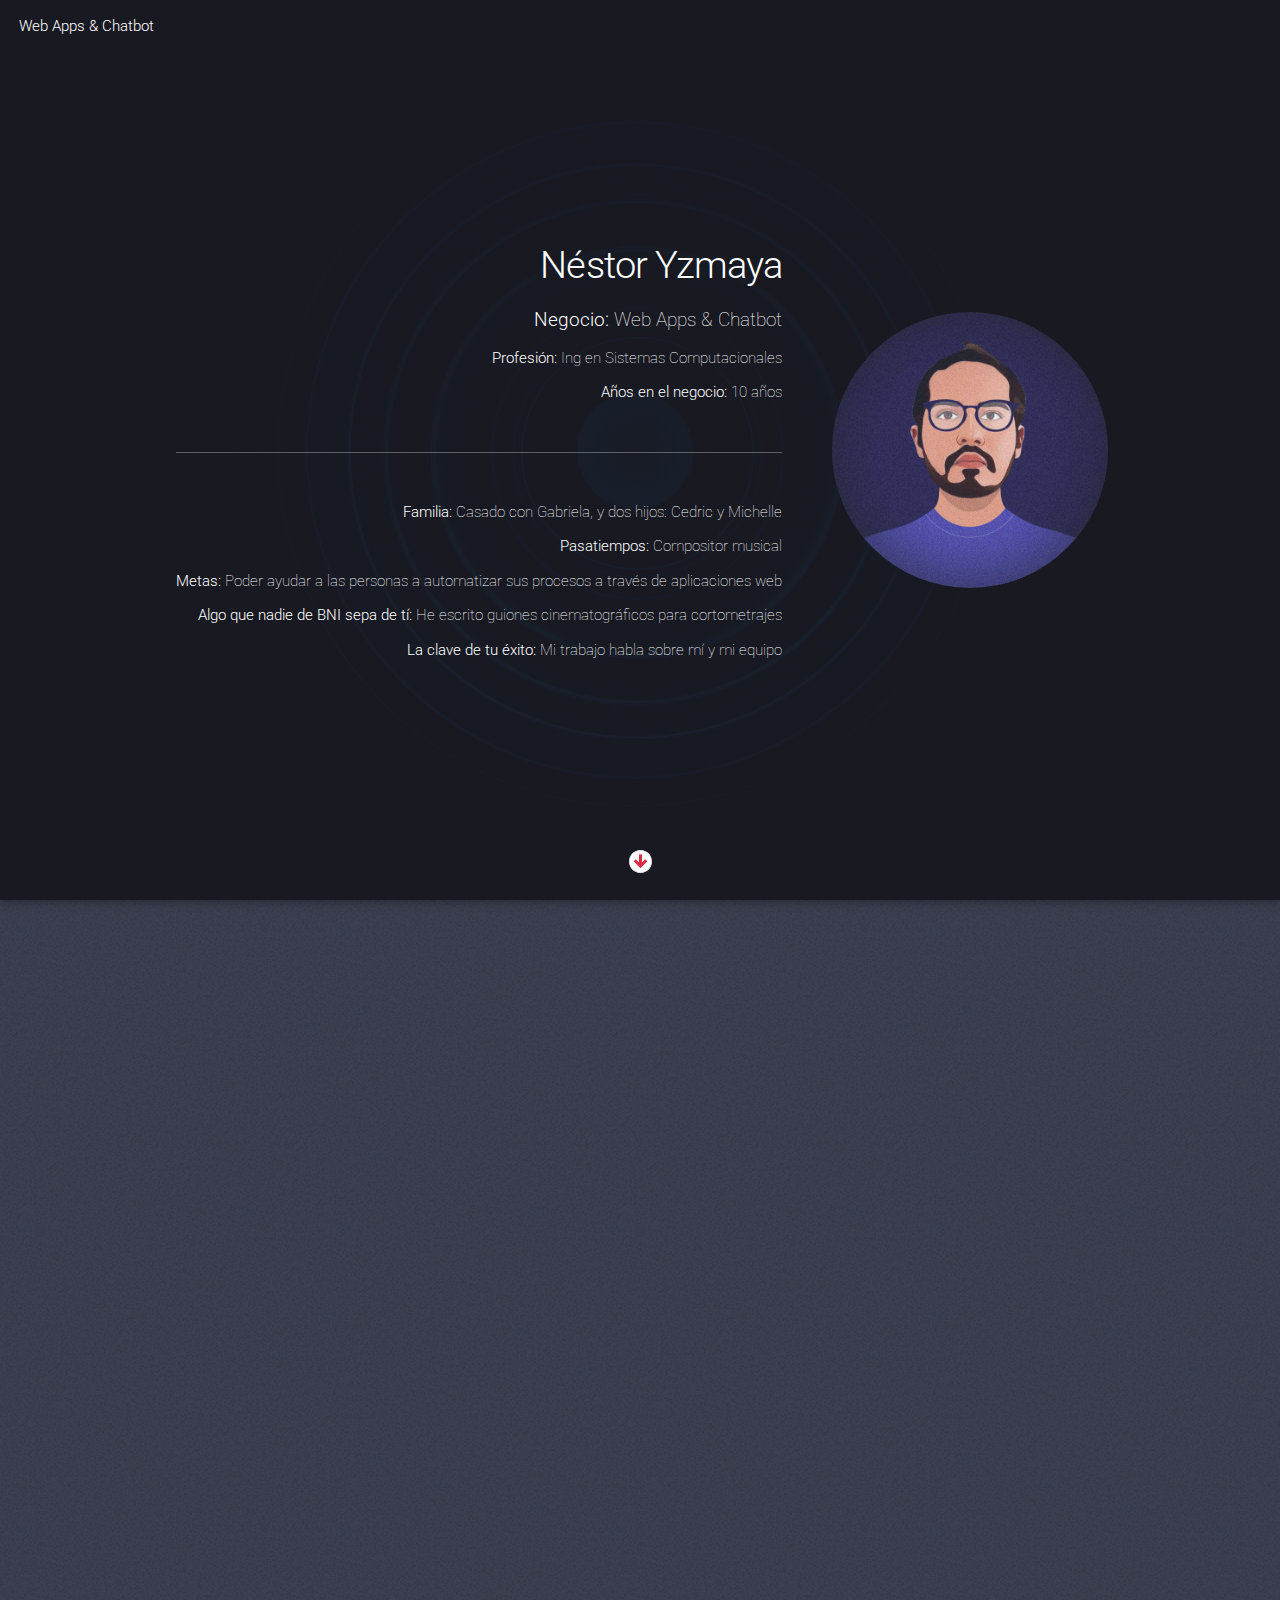
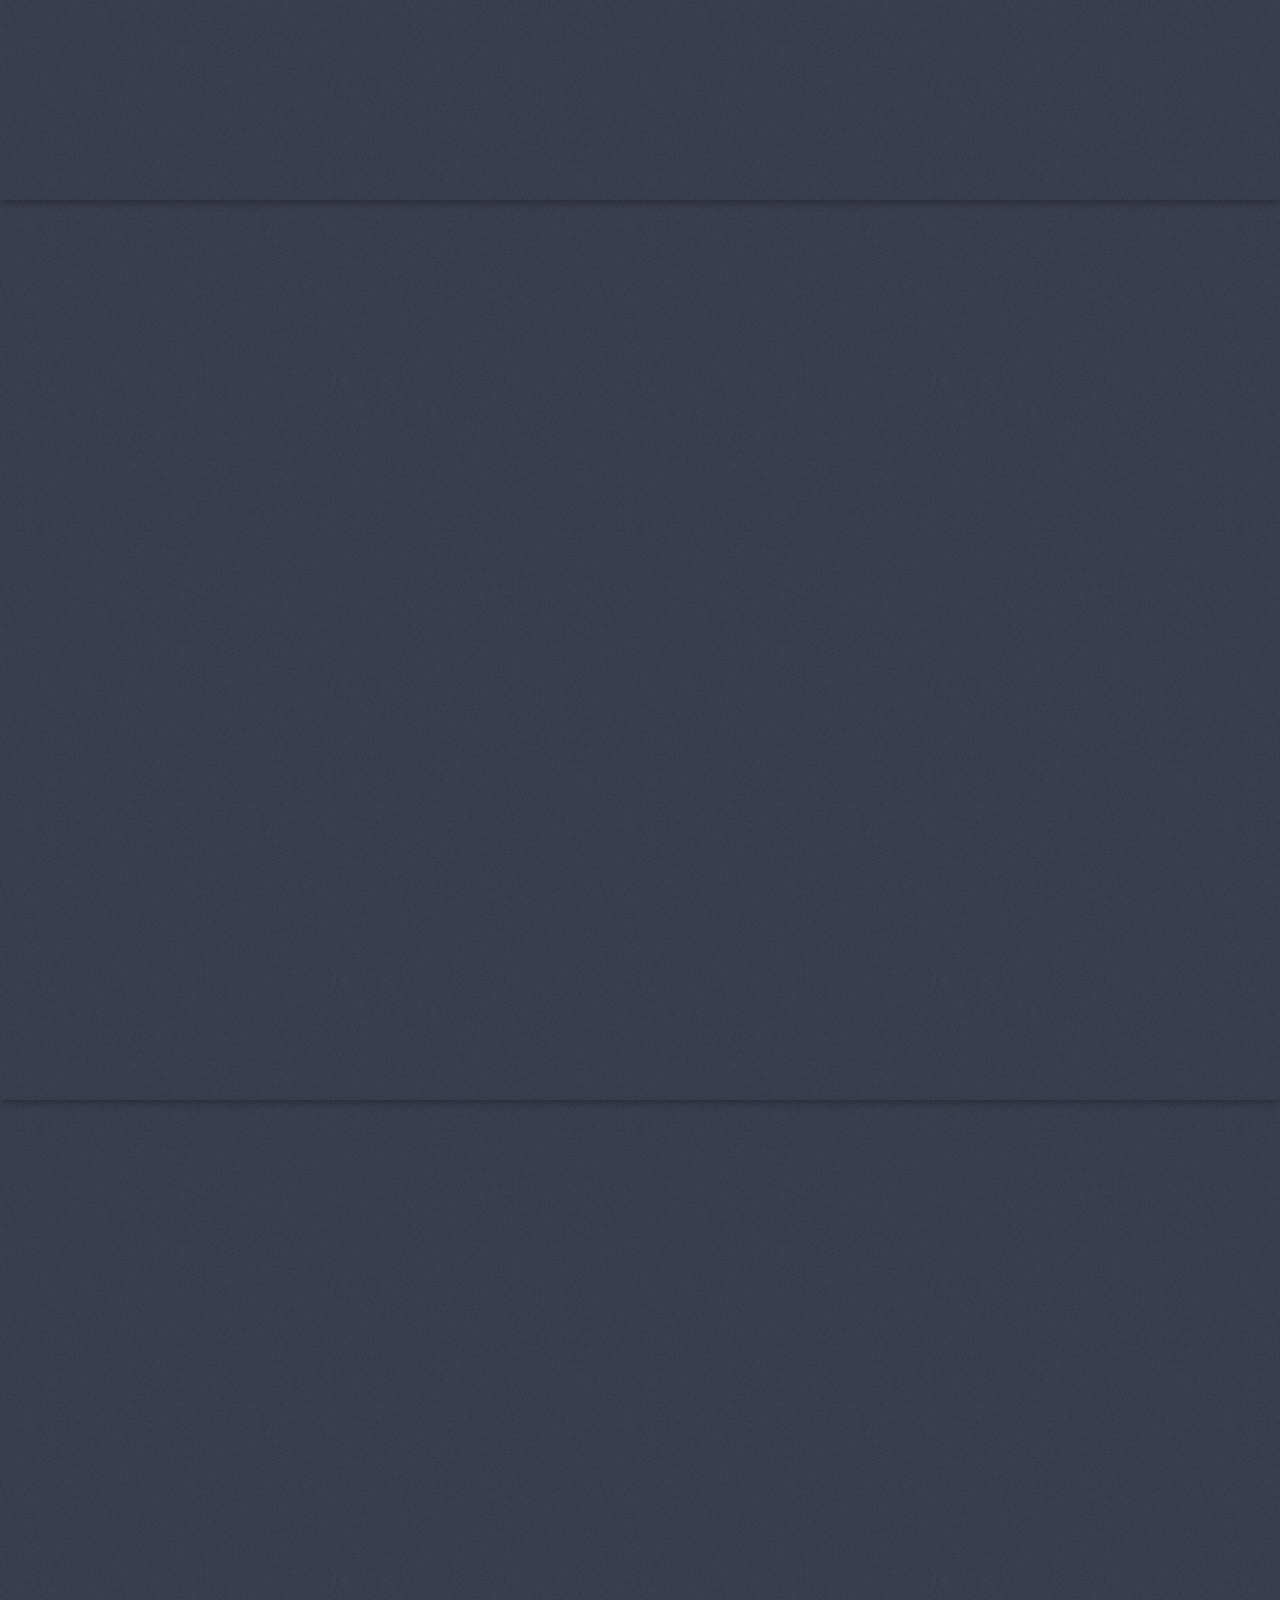
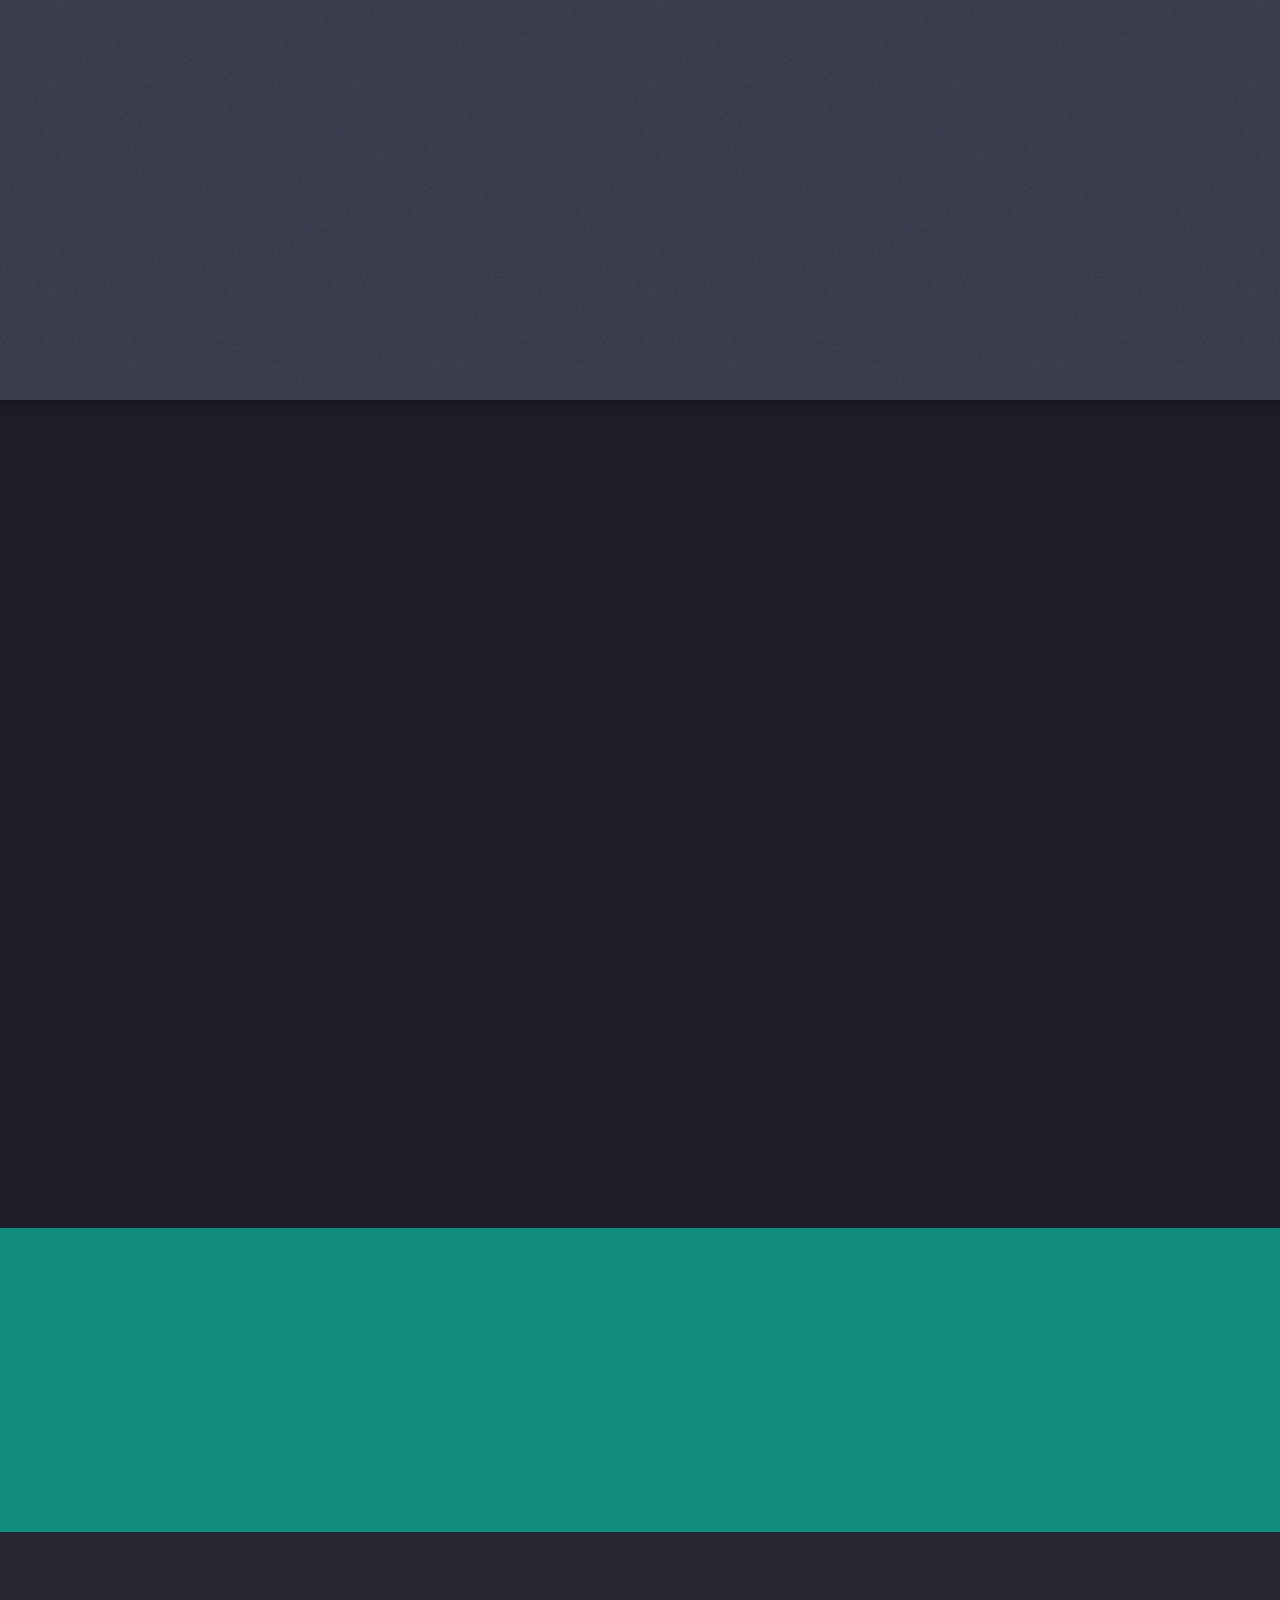
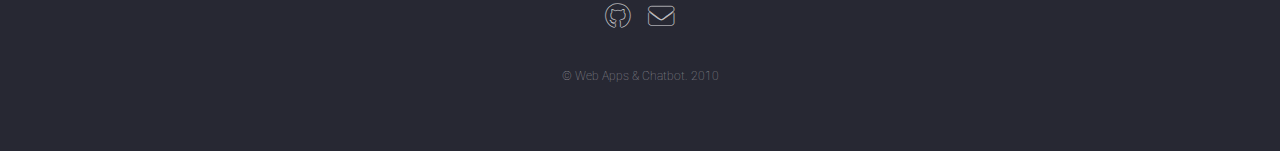
<file: index.html>
<!DOCTYPE HTML>
<!--
	Landed by HTML5 UP
	html5up.net | @ajlkn
	Free for personal and commercial use under the CCA 3.0 license (html5up.net/license)
-->
<html>
	<head>
		<title>Néstor Yzmaya</title>
		<meta charset="utf-8" />
		<meta name="viewport" content="width=device-width, initial-scale=1, user-scalable=no" />
		<link rel="stylesheet" href="assets/css/main.css" />
		<noscript><link rel="stylesheet" href="assets/css/noscript.css" /></noscript>
	</head>
	<body class="is-preload landing">
		<div id="page-wrapper">

			<!-- Header -->
				<header id="header">
					<h1 id="logo"><a href="index.html">Web Apps & Chatbot</a></h1>
				<!---	<nav id="nav">
						<ul>
							<li><a href="index.html">Home</a></li>
							<li>
								<a href="#">Layouts</a>
								<ul>
									<li><a href="left-sidebar.html">Left Sidebar</a></li>
									<li><a href="right-sidebar.html">Right Sidebar</a></li>
									<li><a href="no-sidebar.html">No Sidebar</a></li>
									<li>
										<a href="#">Submenu</a>
										<ul>
											<li><a href="#">Option 1</a></li>
											<li><a href="#">Option 2</a></li>
											<li><a href="#">Option 3</a></li>
											<li><a href="#">Option 4</a></li>
										</ul>
									</li>
								</ul>
							</li>
							<li><a href="elements.html">Elements</a></li>
							<li><a href="#" class="button primary">Sign Up</a></li>
						</ul>
					</nav> -->
				</header>

			<!-- Banner -->
				<section id="banner">
					<div class="content">
						<header>
							<h2>Néstor Yzmaya</h2>
							<p><strong>Negocio:</strong> Web Apps & Chatbot </p>
							<p><strong>Profesión:</strong> Ing en Sistemas Computacionales</p>
							<p><strong>Años en el negocio:</strong> 10 años</p>
							<hr>
							<p><strong>Familia:</strong> Casado con Gabriela, y dos hijos: Cedric y Michelle</p>
							<p><strong>Pasatiempos:</strong> Compositor musical</p>
							<p><strong>Metas:</strong> Poder ayudar a las personas a automatizar sus procesos a través de aplicaciones web</p>
							<p><strong>Algo que nadie de BNI sepa de tí:</strong> He escrito guiones cinematográficos para cortometrajes</p>
							<p><strong>La clave de tu éxito: </strong>Mi trabajo habla sobre mí y mi equipo</p>
						</header>
						<span class="image"><img src="images/ness.jpg" alt="" /></span>
					</div>
					<a href="#one" class="goto-next scrolly">Next</a>
				</section>

			<!-- One -->
				<section id="one" class="spotlight style1 bottom">
					<span class="image fit main"><img src="images/bb3.jpg" alt="" /></span>
					<div class="content">
						<div class="container">
							<div class="row">
								<div class="col-3 col-12-medium">
									<strong>Habilidades</strong>
									<ul>
										<li>Liderazgo</li>
										<li>Desarrollo de algoritmos</li>
										<li>Trabajo en equipo</li>
										<li>Facilidad de palabra</li>
									</ul>
								</div>
								<div class="col-3 col-12-medium">
									<strong>Objetivos</strong>
									<ul>
										<li><strong>Personal:</strong> Tener libertad financiera, y que mi familia disfrute de ello.</li>
										<li><strong>Empresarial:</strong> ofrecer soluciones que mis clientes no han visto, y puedan mejorar sus negocios.</li>
									</ul>
								</div>
								<div class="col-2 col-12-medium">
									<strong>Redes</strong>
									<ul>
										
										<li><strong>Amigos:</strong> Fotógrafos, artesanos</li>
										<li><strong>Familiares:</strong> Aduanal, Decoración de interiores</li>
									</ul>
								</div>
								<div class="col-2 col-12-medium">
									<strong>Logros</strong>
									<p>Siempre generé la automatización de procesos varios en el área de informática, tanto en el sector privado como público.</p>
								</div>
								<div class="col-2 col-12-medium">
									<strong>Intereses</strong>
										<p>Realizar alianzas estratégicas con personas que quieran cumplir sueños y objetivos en conjunto. </p>
								
								</div>
							</div>
						</div>
					</div>
					<a href="#two" class="goto-next scrolly">Next</a>
				</section>

			<!-- Two -->
				<section id="two" class="spotlight style2 right">
					<span class="image fit main"><img src="images/esfera2.jpg" alt="" /></span>
					<div class="content">
						<header>
							<h2>Esfera de Contactos</h2>
							<ul>
								<li>Free Lance</li>
								<li>Consultores</li>
								<li>Diseño Gráfico</li>
								<li>Fotografía</li>
								<li>Video</li>
								<li>Comunnity Manager</li>
								<li>Autómata (Recursos Humanos)</li>
								<li>RECO (Finanzas)</li>
								<li> (Veterinaria)</li>
								<li> (Soporte Técnico)</li>
								
							</ul>
						</header>
					
					</div>
					<a href="#three" class="goto-next scrolly">Next</a>
				</section>

			<!-- Three -->
				<section id="three" class="spotlight style3 left">
					<span class="image fit main bottom"><img src="images/programacion.jpg" alt="" /></span>
					<div class="content">
						<header>
							<h2>Últimos 10 clientes</h2>
							<ul>
								<li><a class="top"  target="_blank" href="https://yzmaya.github.io/Hamburguesas-de-pelicula/">Hamburguesas de Película</a></li>
								<li><a class="top"  target="_blank" href="https://cuicuilco.network/IVONNEMARTINEZ/">HORLI para : Ivonne Martínez</a></li>
								<li><a class="top" target="_blank" href="https://yzmaya.github.io/Register-of-cash/">App web Financiera</a></li>
								<li><a class="top" target="_blank" href="http://educacionmediasuperior.sep.gob.mx/conecta">Plataforma de Cursos para Sector Educativo</a></li>
								<li><a class="top" target="_blank" href="https://qifi.org/">Generardor de QR</a></li>
								<li><a class="top" target="_blank" href="https://yzmaya.github.io/SixSuns/">Sitio para Banda musical</a></li>
								<li><a class="top" target="_blank" href="https://yzmaya.github.io/app-distribuida/">Aplicación Distribuids</a></li>
								<li><a class="top" target="_blank" href="https://yzmaya.github.io/fullstack/">Curriculum Vitae Digital</a></li>
								<li><a class="top" target="_blank" href="https://yzmaya.github.io/Payboom/">Proyecto Cashless</a></li>
							</ul>
						</header>
						
					</div>
					<a href="#four" class="goto-next scrolly">Next</a>
				</section>

			<!-- Four -->
				<section id="four" class="wrapper style1 special fade-up">
					<div class="container">
						<header class="major">
							<h2>Notas sobre mis clientes</h2>
							
						</header>
						<div class="box alt">
							<div class="row gtr-uniform">
								<section class="col-4 col-6-medium col-12-xsmall">
									<span class="icon solid alt major fa-chart-area"></span>
									<h3>¿Cómo llegaron a mi negocio?</h3>
									<p>La mayoría ha sido por recomendación y con mis familiares.</p>
								</section>
								<section class="col-4 col-6-medium col-12-xsmall">
									<span class="icon solid alt major fa-comment"></span>
									<h3>¿A través de qué medio? </h3>
									<p>En la vida godín, en reuniones sociales y Meetups.</p>
								</section>
								<section class="col-4 col-6-medium col-12-xsmall">
									<span class="icon solid alt major fa-flask"></span>
									<h3>¿Qué hice por ellos? </h3>
									<p>Junto con mi equipo desarrollamos soluciones a la medida, y optimizamos procesos.</p>
								</section>
								<section class="col-4 col-6-medium col-12-xsmall">
									<span class="icon solid alt major fa-paper-plane"></span>
									<h3>¿Son clientes promedio? </h3>
									<p>Sí.</p>
								</section>
								<section class="col-4 col-6-medium col-12-xsmall">
									<span class="icon solid alt major fa-file"></span>
									<h3>¿Cuáles son otras fuentes de referencias? </h3>
									<p>Cualquier negocio que quiera optimizar funciones y tareas específicas.</p>
								</section>
								<section class="col-4 col-6-medium col-12-xsmall">
									<span class="icon solid alt major fa-lock"></span>
									<h3>¿Qué es una buena referencia</h3>
									<p>Personas y/o empresas abiertas al cambio tecnológico.</p>
								</section>
							</div>
						</div>

					</div>
				</section>

			<!-- Five -->
				<section id="five" class="wrapper style2 special fade">
					<div class="container">
						<header>
							<h2>Si necesitas un HORLI Web de alto impacto como éste</h2>
							<p>Ponte en contacto con Nosotros y mejoremos la experiencia.</p>
						</header>
						<form method="post" action="#" class="cta">
							<div class="row gtr-uniform gtr-50">
								<div class="col-3 col-12-xsmall"></div>
								<div class="col-6 col-12-xsmall"><a target="_blank" href="https://wa.me/525615016936"> <input type="button"  value="Quiero mí HORLI web" class="fit primary" /></a></div>
							</div>
						</form>
					</div>
				</section>

			<!-- Footer -->
				<footer id="footer">
					<ul class="icons">
						
						<li><a href="https://github.com/yzmaya" class="icon brands alt fa-github"><span class="label">GitHub</span></a></li>
						<li><a href="mailto:nestor.tarinda@gmail.com" class="icon solid alt fa-envelope"><span class="label">Email</span></a></li>
					</ul>
					<ul class="copyright">
						<li>&copy; Web Apps & Chatbot. 2010</li>
					</ul>
				</footer>

		</div>

		<!-- Scripts -->
			<script src="assets/js/jquery.min.js"></script>
			<script src="assets/js/jquery.scrolly.min.js"></script>
			<script src="assets/js/jquery.dropotron.min.js"></script>
			<script src="assets/js/jquery.scrollex.min.js"></script>
			<script src="assets/js/browser.min.js"></script>
			<script src="assets/js/breakpoints.min.js"></script>
			<script src="assets/js/util.js"></script>
			<script src="assets/js/main.js"></script>

	</body>
</html>
</file>
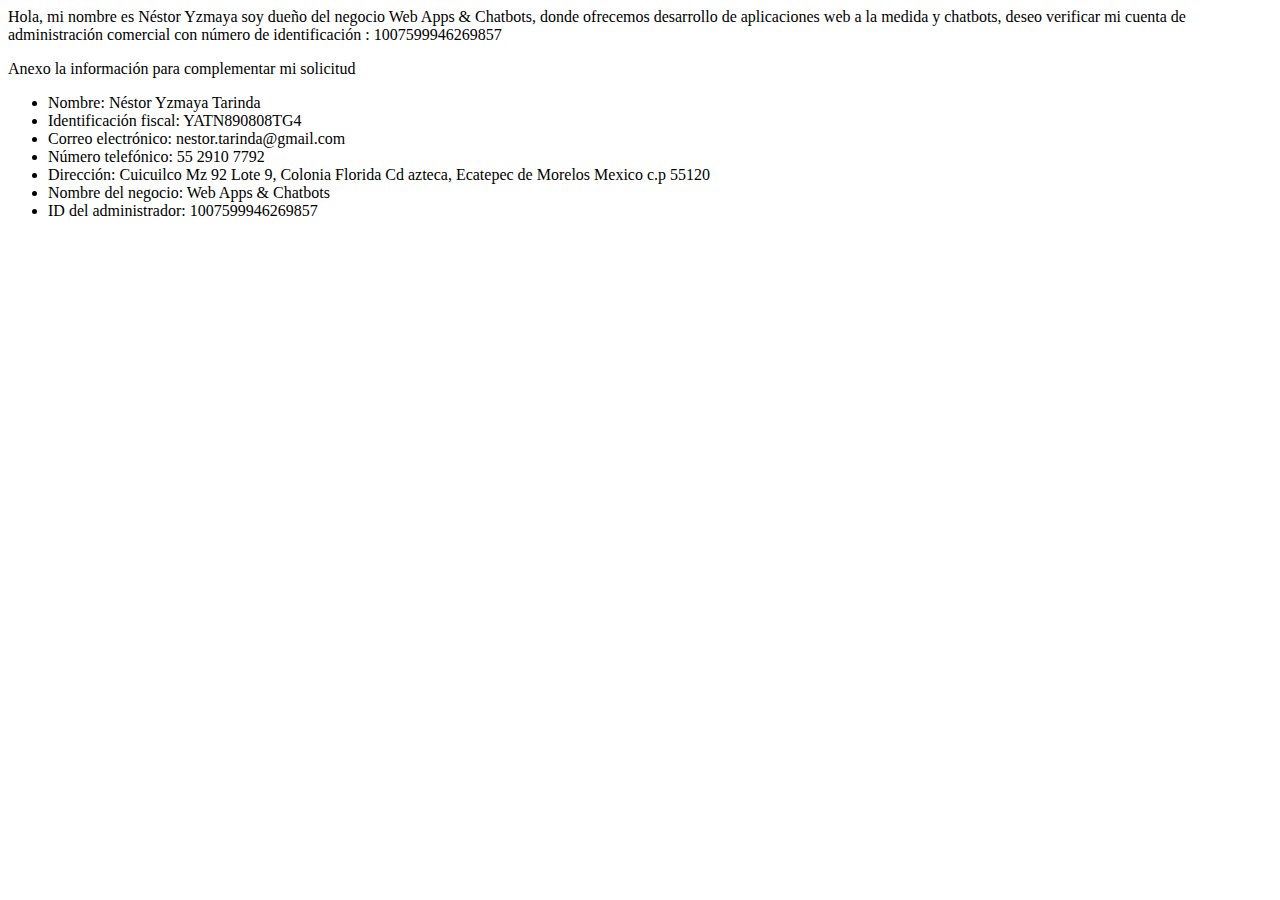
<file: facebook-verificacion/index.html>
<!DOCTYPE HTML>
<!--
	Forty by HTML5 UP
	html5up.net | @ajlkn
	Free for personal and commercial use under the CCA 3.0 license (html5up.net/license)
-->
<html>
	<head>
		<title>Facebook verificación</title>
		<meta charset="utf-8" />
		<meta name="viewport" content="width=device-width, initial-scale=1, user-scalable=no" />

		
	</head>
	<body >
Hola, mi nombre es Néstor Yzmaya soy dueño del negocio Web Apps & Chatbots, donde ofrecemos desarrollo de aplicaciones web a la medida y chatbots, deseo verificar mi cuenta de administración comercial con número de identificación : 1007599946269857

<p>
    Anexo la información para complementar mi solicitud
</p>
	
<ul>
    <li>Nombre: Néstor Yzmaya Tarinda</li>
    <li>Identificación fiscal: YATN890808TG4</li>
    <li>Correo electrónico: nestor.tarinda@gmail.com</li>
    <li>Número telefónico: 55 2910 7792</li>
    <li>Dirección: Cuicuilco Mz 92 Lote 9, Colonia Florida Cd azteca, Ecatepec de Morelos Mexico c.p 55120</li>
    <li>Nombre del negocio: Web Apps & Chatbots</li>
    <li>ID del administrador: 1007599946269857</li>
</ul>
	</body>
</html>
</file>
<file: assets/css/noscript.css>
/*
	Landed by HTML5 UP
	html5up.net | @ajlkn
	Free for personal and commercial use under the CCA 3.0 license (html5up.net/license)
*/

/* Loader */

	body.landing.is-preload:before {
		display: none;
	}

	body.landing.is-preload:after {
		display: none;
	}
</file>
<file: assets/css/main.css>
@import url("fontawesome-all.min.css");
@import url("https://fonts.googleapis.com/css?family=Roboto:100,300,100italic,300italic");

/*
	Landed by HTML5 UP
	html5up.net | @ajlkn
	Free for personal and commercial use under the CCA 3.0 license (html5up.net/license)
*/

html, body, div, span, applet, object,
iframe, h1, h2, h3, h4, h5, h6, p, blockquote,
pre, a, abbr, acronym, address, big, cite,
code, del, dfn, em, img, ins, kbd, q, s, samp,
small, strike, strong, sub, sup, tt, var, b,
u, i, center, dl, dt, dd, ol, ul, li, fieldset,
form, label, legend, table, caption, tbody,
tfoot, thead, tr, th, td, article, aside,
canvas, details, embed, figure, figcaption,
footer, header, hgroup, menu, nav, output, ruby,
section, summary, time, mark, audio, video {
	margin: 0;
	padding: 0;
	border: 0;
	font-size: 100%;
	font: inherit;
	vertical-align: baseline;}

article, aside, details, figcaption, figure,
footer, header, hgroup, menu, nav, section {
	display: block;}

body {
	line-height: 1;
}

ol, ul {
	list-style: none;
}

blockquote, q {
	quotes: none;
}

	blockquote:before, blockquote:after, q:before, q:after {
		content: '';
		content: none;
	}

table {
	border-collapse: collapse;
	border-spacing: 0;
}

body {
	-webkit-text-size-adjust: none;
}

mark {
	background-color: transparent;
	color: inherit;
}

input::-moz-focus-inner {
	border: 0;
	padding: 0;
}

input, select, textarea {
	-moz-appearance: none;
	-webkit-appearance: none;
	-ms-appearance: none;
	appearance: none;
}

/* Basic */

	html {
		box-sizing: border-box;
	}

	*, *:before, *:after {
		box-sizing: inherit;
	}

	html, body {
		background: #1c1d26;
	}

	body.is-preload *, body.is-preload *:before, body.is-preload *:after {
		-moz-animation: none !important;
		-webkit-animation: none !important;
		-ms-animation: none !important;
		animation: none !important;
		-moz-transition: none !important;
		-webkit-transition: none !important;
		-ms-transition: none !important;
		transition: none !important;
	}

	body, input, select, textarea {
		color: rgba(255, 255, 255, 0.75);
		font-family: "Roboto", Helvetica, sans-serif;
		font-size: 15pt;
		font-weight: 100;
		line-height: 1.75em;
	}

	a {
		-moz-transition: border-color 0.2s ease-in-out, color 0.2s ease-in-out;
		-webkit-transition: border-color 0.2s ease-in-out, color 0.2s ease-in-out;
		-ms-transition: border-color 0.2s ease-in-out, color 0.2s ease-in-out;
		transition: border-color 0.2s ease-in-out, color 0.2s ease-in-out;
		border-bottom: dotted 1px;
		color: #e44c65;
		text-decoration: none;
	}

		a:hover {
			color: #e44c65 !important;
			border-bottom-color: transparent;
		}

	strong, b {
		color: #ffffff;
		font-weight: 300;
	}

	em, i {
		font-style: italic;
	}

	p {
		margin: 0 0 2em 0;
	}

	h1, h2, h3, h4, h5, h6 {
		color: #ffffff;
		font-weight: 300;
		line-height: 1em;
		margin: 0 0 1em 0;
	}

		h1 a, h2 a, h3 a, h4 a, h5 a, h6 a {
			color: inherit;
			border: 0;
		}

	h2 {
		font-size: 2em;
		line-height: 1.5em;
		letter-spacing: -0.025em;
	}

	h3 {
		font-size: 1.35em;
		line-height: 1.5em;
	}

	h4 {
		font-size: 1.1em;
		line-height: 1.5em;
	}

	h5 {
		font-size: 0.9em;
		line-height: 1.5em;
	}

	h6 {
		font-size: 0.7em;
		line-height: 1.5em;
	}

	sub {
		font-size: 0.8em;
		position: relative;
		top: 0.5em;
	}

	sup {
		font-size: 0.8em;
		position: relative;
		top: -0.5em;
	}

	hr {
		border: 0;
		border-bottom: solid 1px rgba(255, 255, 255, 0.3);
		margin: 3em 0;
	}

		hr.major {
			margin: 4em 0;
		}

	blockquote {
		border-left: solid 4px rgba(255, 255, 255, 0.3);
		font-style: italic;
		margin: 0 0 2em 0;
		padding: 0.5em 0 0.5em 2em;
	}

	code {
		background: rgba(255, 255, 255, 0.075);
		border-radius: 4px;
		font-family: "Courier New", monospace;
		font-size: 0.9em;
		margin: 0 0.25em;
		padding: 0.25em 0.65em;
	}

	pre {
		-webkit-overflow-scrolling: touch;
		font-family: "Courier New", monospace;
		font-size: 0.9em;
		margin: 0 0 2em 0;
	}

		pre code {
			display: block;
			line-height: 1.75em;
			padding: 1em 1.5em;
			overflow-x: auto;
		}

	.align-left {
		text-align: left;
	}

	.align-center {
		text-align: center;
	}

	.align-right {
		text-align: right;
	}

/* Loader */

	@-moz-keyframes spinner-show {
		0% {
			opacity: 0;
		}

		100% {
			opacity: 1;
		}
	}

	@-webkit-keyframes spinner-show {
		0% {
			opacity: 0;
		}

		100% {
			opacity: 1;
		}
	}

	@-ms-keyframes spinner-show {
		0% {
			opacity: 0;
		}

		100% {
			opacity: 1;
		}
	}

	@keyframes spinner-show {
		0% {
			opacity: 0;
		}

		100% {
			opacity: 1;
		}
	}

	@-moz-keyframes spinner-hide {
		0% {
			color: rgba(255, 255, 255, 0.15);
			z-index: 100001;
			-moz-transform: scale(1) rotate(0deg);
			-webkit-transform: scale(1) rotate(0deg);
			-ms-transform: scale(1) rotate(0deg);
			transform: scale(1) rotate(0deg);
		}

		99% {
			color: #1c1d26;
			z-index: 100001;
			-moz-transform: scale(0.5) rotate(360deg);
			-webkit-transform: scale(0.5) rotate(360deg);
			-ms-transform: scale(0.5) rotate(360deg);
			transform: scale(0.5) rotate(360deg);
		}

		100% {
			color: #1c1d26;
			z-index: -1;
			-moz-transform: scale(0.5) rotate(360deg);
			-webkit-transform: scale(0.5) rotate(360deg);
			-ms-transform: scale(0.5) rotate(360deg);
			transform: scale(0.5) rotate(360deg);
		}
	}

	@-webkit-keyframes spinner-hide {
		0% {
			color: rgba(255, 255, 255, 0.15);
			z-index: 100001;
			-moz-transform: scale(1) rotate(0deg);
			-webkit-transform: scale(1) rotate(0deg);
			-ms-transform: scale(1) rotate(0deg);
			transform: scale(1) rotate(0deg);
		}

		99% {
			color: #1c1d26;
			z-index: 100001;
			-moz-transform: scale(0.5) rotate(360deg);
			-webkit-transform: scale(0.5) rotate(360deg);
			-ms-transform: scale(0.5) rotate(360deg);
			transform: scale(0.5) rotate(360deg);
		}

		100% {
			color: #1c1d26;
			z-index: -1;
			-moz-transform: scale(0.5) rotate(360deg);
			-webkit-transform: scale(0.5) rotate(360deg);
			-ms-transform: scale(0.5) rotate(360deg);
			transform: scale(0.5) rotate(360deg);
		}
	}

	@-ms-keyframes spinner-hide {
		0% {
			color: rgba(255, 255, 255, 0.15);
			z-index: 100001;
			-moz-transform: scale(1) rotate(0deg);
			-webkit-transform: scale(1) rotate(0deg);
			-ms-transform: scale(1) rotate(0deg);
			transform: scale(1) rotate(0deg);
		}

		99% {
			color: #1c1d26;
			z-index: 100001;
			-moz-transform: scale(0.5) rotate(360deg);
			-webkit-transform: scale(0.5) rotate(360deg);
			-ms-transform: scale(0.5) rotate(360deg);
			transform: scale(0.5) rotate(360deg);
		}

		100% {
			color: #1c1d26;
			z-index: -1;
			-moz-transform: scale(0.5) rotate(360deg);
			-webkit-transform: scale(0.5) rotate(360deg);
			-ms-transform: scale(0.5) rotate(360deg);
			transform: scale(0.5) rotate(360deg);
		}
	}

	@keyframes spinner-hide {
		0% {
			color: rgba(255, 255, 255, 0.15);
			z-index: 100001;
			-moz-transform: scale(1) rotate(0deg);
			-webkit-transform: scale(1) rotate(0deg);
			-ms-transform: scale(1) rotate(0deg);
			transform: scale(1) rotate(0deg);
		}

		99% {
			color: #1c1d26;
			z-index: 100001;
			-moz-transform: scale(0.5) rotate(360deg);
			-webkit-transform: scale(0.5) rotate(360deg);
			-ms-transform: scale(0.5) rotate(360deg);
			transform: scale(0.5) rotate(360deg);
		}

		100% {
			color: #1c1d26;
			z-index: -1;
			-moz-transform: scale(0.5) rotate(360deg);
			-webkit-transform: scale(0.5) rotate(360deg);
			-ms-transform: scale(0.5) rotate(360deg);
			transform: scale(0.5) rotate(360deg);
		}
	}

	@-moz-keyframes spinner-rotate {
		0% {
			-moz-transform: scale(1) rotate(0deg);
			-webkit-transform: scale(1) rotate(0deg);
			-ms-transform: scale(1) rotate(0deg);
			transform: scale(1) rotate(0deg);
		}

		100% {
			-moz-transform: scale(1) rotate(360deg);
			-webkit-transform: scale(1) rotate(360deg);
			-ms-transform: scale(1) rotate(360deg);
			transform: scale(1) rotate(360deg);
		}
	}

	@-webkit-keyframes spinner-rotate {
		0% {
			-moz-transform: scale(1) rotate(0deg);
			-webkit-transform: scale(1) rotate(0deg);
			-ms-transform: scale(1) rotate(0deg);
			transform: scale(1) rotate(0deg);
		}

		100% {
			-moz-transform: scale(1) rotate(360deg);
			-webkit-transform: scale(1) rotate(360deg);
			-ms-transform: scale(1) rotate(360deg);
			transform: scale(1) rotate(360deg);
		}
	}

	@-ms-keyframes spinner-rotate {
		0% {
			-moz-transform: scale(1) rotate(0deg);
			-webkit-transform: scale(1) rotate(0deg);
			-ms-transform: scale(1) rotate(0deg);
			transform: scale(1) rotate(0deg);
		}

		100% {
			-moz-transform: scale(1) rotate(360deg);
			-webkit-transform: scale(1) rotate(360deg);
			-ms-transform: scale(1) rotate(360deg);
			transform: scale(1) rotate(360deg);
		}
	}

	@keyframes spinner-rotate {
		0% {
			-moz-transform: scale(1) rotate(0deg);
			-webkit-transform: scale(1) rotate(0deg);
			-ms-transform: scale(1) rotate(0deg);
			transform: scale(1) rotate(0deg);
		}

		100% {
			-moz-transform: scale(1) rotate(360deg);
			-webkit-transform: scale(1) rotate(360deg);
			-ms-transform: scale(1) rotate(360deg);
			transform: scale(1) rotate(360deg);
		}
	}

	@-moz-keyframes overlay-hide {
		0% {
			opacity: 1;
			z-index: 100000;
		}

		15% {
			opacity: 1;
			z-index: 100000;
		}

		99% {
			opacity: 0;
			z-index: 100000;
		}

		100% {
			opacity: 0;
			z-index: -1;
		}
	}

	@-webkit-keyframes overlay-hide {
		0% {
			opacity: 1;
			z-index: 100000;
		}

		15% {
			opacity: 1;
			z-index: 100000;
		}

		99% {
			opacity: 0;
			z-index: 100000;
		}

		100% {
			opacity: 0;
			z-index: -1;
		}
	}

	@-ms-keyframes overlay-hide {
		0% {
			opacity: 1;
			z-index: 100000;
		}

		15% {
			opacity: 1;
			z-index: 100000;
		}

		99% {
			opacity: 0;
			z-index: 100000;
		}

		100% {
			opacity: 0;
			z-index: -1;
		}
	}

	@keyframes overlay-hide {
		0% {
			opacity: 1;
			z-index: 100000;
		}

		15% {
			opacity: 1;
			z-index: 100000;
		}

		99% {
			opacity: 0;
			z-index: 100000;
		}

		100% {
			opacity: 0;
			z-index: -1;
		}
	}

	body.landing {
		text-decoration: none;
	}

		body.landing:before {
			-moz-osx-font-smoothing: grayscale;
			-webkit-font-smoothing: antialiased;
			display: inline-block;
			font-style: normal;
			font-variant: normal;
			text-rendering: auto;
			line-height: 1;
			text-transform: none !important;
			font-family: 'Font Awesome 5 Free';
			font-weight: 900;
		}

		body.landing:before {
			-moz-animation: spinner-show 1.5s 1 0.25s ease forwards, spinner-hide 0.25s ease-in-out forwards !important;
			-webkit-animation: spinner-show 1.5s 1 0.25s ease forwards, spinner-hide 0.25s ease-in-out forwards !important;
			-ms-animation: spinner-show 1.5s 1 0.25s ease forwards, spinner-hide 0.25s ease-in-out forwards !important;
			animation: spinner-show 1.5s 1 0.25s ease forwards, spinner-hide 0.25s ease-in-out forwards !important;
			-moz-transform-origin: 50% 50%;
			-webkit-transform-origin: 50% 50%;
			-ms-transform-origin: 50% 50%;
			transform-origin: 50% 50%;
			color: rgba(255, 255, 255, 0.15);
			content: '\f1ce';
			cursor: default;
			display: block;
			font-size: 2em;
			height: 2em;
			left: 50%;
			line-height: 2em;
			margin: -1em 0 0 -1em;
			opacity: 0;
			position: fixed;
			text-align: center;
			top: 50%;
			width: 2em;
			z-index: -1;
		}

		body.landing:after {
			-moz-animation: overlay-hide 1.5s ease-in forwards !important;
			-webkit-animation: overlay-hide 1.5s ease-in forwards !important;
			-ms-animation: overlay-hide 1.5s ease-in forwards !important;
			animation: overlay-hide 1.5s ease-in forwards !important;
			background: #1c1d26;
			content: '';
			display: block;
			height: 100%;
			left: 0;
			opacity: 0;
			position: fixed;
			top: 0;
			width: 100%;
			z-index: -1;
		}

		body.landing.is-preload:before {
			-moz-animation: spinner-show 1.5s 1 0.25s ease forwards, spinner-rotate 0.75s infinite linear !important;
			-webkit-animation: spinner-show 1.5s 1 0.25s ease forwards, spinner-rotate 0.75s infinite linear !important;
			-ms-animation: spinner-show 1.5s 1 0.25s ease forwards, spinner-rotate 0.75s infinite linear !important;
			animation: spinner-show 1.5s 1 0.25s ease forwards, spinner-rotate 0.75s infinite linear !important;
			z-index: 100001;
		}

		body.landing.is-preload:after {
			-moz-animation: none !important;
			-webkit-animation: none !important;
			-ms-animation: none !important;
			animation: none !important;
			opacity: 1;
			z-index: 100000;
		}

	@media (-webkit-min-device-pixel-ratio: 2) {

		body.landing:before {
			line-height: 2.025em;
		}

	}

/* Container */

	.container {
		margin: 0 auto;
		max-width: calc(100% - 4em);
		width: 70em;
	}

		.container.xsmall {
			width: 17.5em;
		}

		.container.small {
			width: 35em;
		}

		.container.medium {
			width: 52.5em;
		}

		.container.large {
			width: 87.5em;
		}

		.container.xlarge {
			width: 105em;
		}

		.container.max {
			width: 100%;
		}

		@media screen and (max-width: 1280px) {

			.container {
				width: 90%;
				max-width: 100%;
			}

		}

		@media screen and (max-width: 980px) {

			.container {
				width: 100% !important;
			}

		}

/* Row */

	.row {
		display: flex;
		flex-wrap: wrap;
		box-sizing: border-box;
		align-items: stretch;
	}

		.row > * {
			box-sizing: border-box;
		}

		.row.gtr-uniform > * > :last-child {
			margin-bottom: 0;
		}

		.row.aln-left {
			justify-content: flex-start;
		}

		.row.aln-center {
			justify-content: center;
		}

		.row.aln-right {
			justify-content: flex-end;
		}

		.row.aln-top {
			align-items: flex-start;
		}

		.row.aln-middle {
			align-items: center;
		}

		.row.aln-bottom {
			align-items: flex-end;
		}

		.row > .imp {
			order: -1;
		}

		.row > .col-1 {
			width: 8.33333%;
		}

		.row > .off-1 {
			margin-left: 8.33333%;
		}

		.row > .col-2 {
			width: 16.66667%;
		}

		.row > .off-2 {
			margin-left: 16.66667%;
		}

		.row > .col-3 {
			width: 25%;
		}

		.row > .off-3 {
			margin-left: 25%;
		}

		.row > .col-4 {
			width: 33.33333%;
		}

		.row > .off-4 {
			margin-left: 33.33333%;
		}

		.row > .col-5 {
			width: 41.66667%;
		}

		.row > .off-5 {
			margin-left: 41.66667%;
		}

		.row > .col-6 {
			width: 50%;
		}

		.row > .off-6 {
			margin-left: 50%;
		}

		.row > .col-7 {
			width: 58.33333%;
		}

		.row > .off-7 {
			margin-left: 58.33333%;
		}

		.row > .col-8 {
			width: 66.66667%;
		}

		.row > .off-8 {
			margin-left: 66.66667%;
		}

		.row > .col-9 {
			width: 75%;
		}

		.row > .off-9 {
			margin-left: 75%;
		}

		.row > .col-10 {
			width: 83.33333%;
		}

		.row > .off-10 {
			margin-left: 83.33333%;
		}

		.row > .col-11 {
			width: 91.66667%;
		}

		.row > .off-11 {
			margin-left: 91.66667%;
		}

		.row > .col-12 {
			width: 100%;
		}

		.row > .off-12 {
			margin-left: 100%;
		}

		.row.gtr-0 {
			margin-top: 0;
			margin-left: 0em;
		}

			.row.gtr-0 > * {
				padding: 0 0 0 0em;
			}

			.row.gtr-0.gtr-uniform {
				margin-top: 0em;
			}

				.row.gtr-0.gtr-uniform > * {
					padding-top: 0em;
				}

		.row.gtr-25 {
			margin-top: 0;
			margin-left: -0.625em;
		}

			.row.gtr-25 > * {
				padding: 0 0 0 0.625em;
			}

			.row.gtr-25.gtr-uniform {
				margin-top: -0.625em;
			}

				.row.gtr-25.gtr-uniform > * {
					padding-top: 0.625em;
				}

		.row.gtr-50 {
			margin-top: 0;
			margin-left: -1.25em;
		}

			.row.gtr-50 > * {
				padding: 0 0 0 1.25em;
			}

			.row.gtr-50.gtr-uniform {
				margin-top: -1.25em;
			}

				.row.gtr-50.gtr-uniform > * {
					padding-top: 1.25em;
				}

		.row {
			margin-top: 0;
			margin-left: -2.5em;
		}

			.row > * {
				padding: 0 0 0 2.5em;
			}

			.row.gtr-uniform {
				margin-top: -2.5em;
			}

				.row.gtr-uniform > * {
					padding-top: 2.5em;
				}

		.row.gtr-150 {
			margin-top: 0;
			margin-left: -3.75em;
		}

			.row.gtr-150 > * {
				padding: 0 0 0 3.75em;
			}

			.row.gtr-150.gtr-uniform {
				margin-top: -3.75em;
			}

				.row.gtr-150.gtr-uniform > * {
					padding-top: 3.75em;
				}

		.row.gtr-200 {
			margin-top: 0;
			margin-left: -5em;
		}

			.row.gtr-200 > * {
				padding: 0 0 0 5em;
			}

			.row.gtr-200.gtr-uniform {
				margin-top: -5em;
			}

				.row.gtr-200.gtr-uniform > * {
					padding-top: 5em;
				}

		@media screen and (max-width: 1680px) {

			.row {
				display: flex;
				flex-wrap: wrap;
				box-sizing: border-box;
				align-items: stretch;
			}

				.row > * {
					box-sizing: border-box;
				}

				.row.gtr-uniform > * > :last-child {
					margin-bottom: 0;
				}

				.row.aln-left {
					justify-content: flex-start;
				}

				.row.aln-center {
					justify-content: center;
				}

				.row.aln-right {
					justify-content: flex-end;
				}

				.row.aln-top {
					align-items: flex-start;
				}

				.row.aln-middle {
					align-items: center;
				}

				.row.aln-bottom {
					align-items: flex-end;
				}

				.row > .imp-xlarge {
					order: -1;
				}

				.row > .col-1-xlarge {
					width: 8.33333%;
				}

				.row > .off-1-xlarge {
					margin-left: 8.33333%;
				}

				.row > .col-2-xlarge {
					width: 16.66667%;
				}

				.row > .off-2-xlarge {
					margin-left: 16.66667%;
				}

				.row > .col-3-xlarge {
					width: 25%;
				}

				.row > .off-3-xlarge {
					margin-left: 25%;
				}

				.row > .col-4-xlarge {
					width: 33.33333%;
				}

				.row > .off-4-xlarge {
					margin-left: 33.33333%;
				}

				.row > .col-5-xlarge {
					width: 41.66667%;
				}

				.row > .off-5-xlarge {
					margin-left: 41.66667%;
				}

				.row > .col-6-xlarge {
					width: 50%;
				}

				.row > .off-6-xlarge {
					margin-left: 50%;
				}

				.row > .col-7-xlarge {
					width: 58.33333%;
				}

				.row > .off-7-xlarge {
					margin-left: 58.33333%;
				}

				.row > .col-8-xlarge {
					width: 66.66667%;
				}

				.row > .off-8-xlarge {
					margin-left: 66.66667%;
				}

				.row > .col-9-xlarge {
					width: 75%;
				}

				.row > .off-9-xlarge {
					margin-left: 75%;
				}

				.row > .col-10-xlarge {
					width: 83.33333%;
				}

				.row > .off-10-xlarge {
					margin-left: 83.33333%;
				}

				.row > .col-11-xlarge {
					width: 91.66667%;
				}

				.row > .off-11-xlarge {
					margin-left: 91.66667%;
				}

				.row > .col-12-xlarge {
					width: 100%;
				}

				.row > .off-12-xlarge {
					margin-left: 100%;
				}

				.row.gtr-0 {
					margin-top: 0;
					margin-left: 0em;
				}

					.row.gtr-0 > * {
						padding: 0 0 0 0em;
					}

					.row.gtr-0.gtr-uniform {
						margin-top: 0em;
					}

						.row.gtr-0.gtr-uniform > * {
							padding-top: 0em;
						}

				.row.gtr-25 {
					margin-top: 0;
					margin-left: -0.625em;
				}

					.row.gtr-25 > * {
						padding: 0 0 0 0.625em;
					}

					.row.gtr-25.gtr-uniform {
						margin-top: -0.625em;
					}

						.row.gtr-25.gtr-uniform > * {
							padding-top: 0.625em;
						}

				.row.gtr-50 {
					margin-top: 0;
					margin-left: -1.25em;
				}

					.row.gtr-50 > * {
						padding: 0 0 0 1.25em;
					}

					.row.gtr-50.gtr-uniform {
						margin-top: -1.25em;
					}

						.row.gtr-50.gtr-uniform > * {
							padding-top: 1.25em;
						}

				.row {
					margin-top: 0;
					margin-left: -2.5em;
				}

					.row > * {
						padding: 0 0 0 2.5em;
					}

					.row.gtr-uniform {
						margin-top: -2.5em;
					}

						.row.gtr-uniform > * {
							padding-top: 2.5em;
						}

				.row.gtr-150 {
					margin-top: 0;
					margin-left: -3.75em;
				}

					.row.gtr-150 > * {
						padding: 0 0 0 3.75em;
					}

					.row.gtr-150.gtr-uniform {
						margin-top: -3.75em;
					}

						.row.gtr-150.gtr-uniform > * {
							padding-top: 3.75em;
						}

				.row.gtr-200 {
					margin-top: 0;
					margin-left: -5em;
				}

					.row.gtr-200 > * {
						padding: 0 0 0 5em;
					}

					.row.gtr-200.gtr-uniform {
						margin-top: -5em;
					}

						.row.gtr-200.gtr-uniform > * {
							padding-top: 5em;
						}

		}

		@media screen and (max-width: 1280px) {

			.row {
				display: flex;
				flex-wrap: wrap;
				box-sizing: border-box;
				align-items: stretch;
			}

				.row > * {
					box-sizing: border-box;
				}

				.row.gtr-uniform > * > :last-child {
					margin-bottom: 0;
				}

				.row.aln-left {
					justify-content: flex-start;
				}

				.row.aln-center {
					justify-content: center;
				}

				.row.aln-right {
					justify-content: flex-end;
				}

				.row.aln-top {
					align-items: flex-start;
				}

				.row.aln-middle {
					align-items: center;
				}

				.row.aln-bottom {
					align-items: flex-end;
				}

				.row > .imp-large {
					order: -1;
				}

				.row > .col-1-large {
					width: 8.33333%;
				}

				.row > .off-1-large {
					margin-left: 8.33333%;
				}

				.row > .col-2-large {
					width: 16.66667%;
				}

				.row > .off-2-large {
					margin-left: 16.66667%;
				}

				.row > .col-3-large {
					width: 25%;
				}

				.row > .off-3-large {
					margin-left: 25%;
				}

				.row > .col-4-large {
					width: 33.33333%;
				}

				.row > .off-4-large {
					margin-left: 33.33333%;
				}

				.row > .col-5-large {
					width: 41.66667%;
				}

				.row > .off-5-large {
					margin-left: 41.66667%;
				}

				.row > .col-6-large {
					width: 50%;
				}

				.row > .off-6-large {
					margin-left: 50%;
				}

				.row > .col-7-large {
					width: 58.33333%;
				}

				.row > .off-7-large {
					margin-left: 58.33333%;
				}

				.row > .col-8-large {
					width: 66.66667%;
				}

				.row > .off-8-large {
					margin-left: 66.66667%;
				}

				.row > .col-9-large {
					width: 75%;
				}

				.row > .off-9-large {
					margin-left: 75%;
				}

				.row > .col-10-large {
					width: 83.33333%;
				}

				.row > .off-10-large {
					margin-left: 83.33333%;
				}

				.row > .col-11-large {
					width: 91.66667%;
				}

				.row > .off-11-large {
					margin-left: 91.66667%;
				}

				.row > .col-12-large {
					width: 100%;
				}

				.row > .off-12-large {
					margin-left: 100%;
				}

				.row.gtr-0 {
					margin-top: 0;
					margin-left: 0em;
				}

					.row.gtr-0 > * {
						padding: 0 0 0 0em;
					}

					.row.gtr-0.gtr-uniform {
						margin-top: 0em;
					}

						.row.gtr-0.gtr-uniform > * {
							padding-top: 0em;
						}

				.row.gtr-25 {
					margin-top: 0;
					margin-left: -0.625em;
				}

					.row.gtr-25 > * {
						padding: 0 0 0 0.625em;
					}

					.row.gtr-25.gtr-uniform {
						margin-top: -0.625em;
					}

						.row.gtr-25.gtr-uniform > * {
							padding-top: 0.625em;
						}

				.row.gtr-50 {
					margin-top: 0;
					margin-left: -1.25em;
				}

					.row.gtr-50 > * {
						padding: 0 0 0 1.25em;
					}

					.row.gtr-50.gtr-uniform {
						margin-top: -1.25em;
					}

						.row.gtr-50.gtr-uniform > * {
							padding-top: 1.25em;
						}

				.row {
					margin-top: 0;
					margin-left: -2.5em;
				}

					.row > * {
						padding: 0 0 0 2.5em;
					}

					.row.gtr-uniform {
						margin-top: -2.5em;
					}

						.row.gtr-uniform > * {
							padding-top: 2.5em;
						}

				.row.gtr-150 {
					margin-top: 0;
					margin-left: -3.75em;
				}

					.row.gtr-150 > * {
						padding: 0 0 0 3.75em;
					}

					.row.gtr-150.gtr-uniform {
						margin-top: -3.75em;
					}

						.row.gtr-150.gtr-uniform > * {
							padding-top: 3.75em;
						}

				.row.gtr-200 {
					margin-top: 0;
					margin-left: -5em;
				}

					.row.gtr-200 > * {
						padding: 0 0 0 5em;
					}

					.row.gtr-200.gtr-uniform {
						margin-top: -5em;
					}

						.row.gtr-200.gtr-uniform > * {
							padding-top: 5em;
						}

		}

		@media screen and (max-width: 980px) {

			.row {
				display: flex;
				flex-wrap: wrap;
				box-sizing: border-box;
				align-items: stretch;
			}

				.row > * {
					box-sizing: border-box;
				}

				.row.gtr-uniform > * > :last-child {
					margin-bottom: 0;
				}

				.row.aln-left {
					justify-content: flex-start;
				}

				.row.aln-center {
					justify-content: center;
				}

				.row.aln-right {
					justify-content: flex-end;
				}

				.row.aln-top {
					align-items: flex-start;
				}

				.row.aln-middle {
					align-items: center;
				}

				.row.aln-bottom {
					align-items: flex-end;
				}

				.row > .imp-medium {
					order: -1;
				}

				.row > .col-1-medium {
					width: 8.33333%;
				}

				.row > .off-1-medium {
					margin-left: 8.33333%;
				}

				.row > .col-2-medium {
					width: 16.66667%;
				}

				.row > .off-2-medium {
					margin-left: 16.66667%;
				}

				.row > .col-3-medium {
					width: 25%;
				}

				.row > .off-3-medium {
					margin-left: 25%;
				}

				.row > .col-4-medium {
					width: 33.33333%;
				}

				.row > .off-4-medium {
					margin-left: 33.33333%;
				}

				.row > .col-5-medium {
					width: 41.66667%;
				}

				.row > .off-5-medium {
					margin-left: 41.66667%;
				}

				.row > .col-6-medium {
					width: 50%;
				}

				.row > .off-6-medium {
					margin-left: 50%;
				}

				.row > .col-7-medium {
					width: 58.33333%;
				}

				.row > .off-7-medium {
					margin-left: 58.33333%;
				}

				.row > .col-8-medium {
					width: 66.66667%;
				}

				.row > .off-8-medium {
					margin-left: 66.66667%;
				}

				.row > .col-9-medium {
					width: 75%;
				}

				.row > .off-9-medium {
					margin-left: 75%;
				}

				.row > .col-10-medium {
					width: 83.33333%;
				}

				.row > .off-10-medium {
					margin-left: 83.33333%;
				}

				.row > .col-11-medium {
					width: 91.66667%;
				}

				.row > .off-11-medium {
					margin-left: 91.66667%;
				}

				.row > .col-12-medium {
					width: 100%;
				}

				.row > .off-12-medium {
					margin-left: 100%;
				}

				.row.gtr-0 {
					margin-top: 0;
					margin-left: 0em;
				}

					.row.gtr-0 > * {
						padding: 0 0 0 0em;
					}

					.row.gtr-0.gtr-uniform {
						margin-top: 0em;
					}

						.row.gtr-0.gtr-uniform > * {
							padding-top: 0em;
						}

				.row.gtr-25 {
					margin-top: 0;
					margin-left: -0.625em;
				}

					.row.gtr-25 > * {
						padding: 0 0 0 0.625em;
					}

					.row.gtr-25.gtr-uniform {
						margin-top: -0.625em;
					}

						.row.gtr-25.gtr-uniform > * {
							padding-top: 0.625em;
						}

				.row.gtr-50 {
					margin-top: 0;
					margin-left: -1.25em;
				}

					.row.gtr-50 > * {
						padding: 0 0 0 1.25em;
					}

					.row.gtr-50.gtr-uniform {
						margin-top: -1.25em;
					}

						.row.gtr-50.gtr-uniform > * {
							padding-top: 1.25em;
						}

				.row {
					margin-top: 0;
					margin-left: -2.5em;
				}

					.row > * {
						padding: 0 0 0 2.5em;
					}

					.row.gtr-uniform {
						margin-top: -2.5em;
					}

						.row.gtr-uniform > * {
							padding-top: 2.5em;
						}

				.row.gtr-150 {
					margin-top: 0;
					margin-left: -3.75em;
				}

					.row.gtr-150 > * {
						padding: 0 0 0 3.75em;
					}

					.row.gtr-150.gtr-uniform {
						margin-top: -3.75em;
					}

						.row.gtr-150.gtr-uniform > * {
							padding-top: 3.75em;
						}

				.row.gtr-200 {
					margin-top: 0;
					margin-left: -5em;
				}

					.row.gtr-200 > * {
						padding: 0 0 0 5em;
					}

					.row.gtr-200.gtr-uniform {
						margin-top: -5em;
					}

						.row.gtr-200.gtr-uniform > * {
							padding-top: 5em;
						}

		}

		@media screen and (max-width: 736px) {

			.row {
				display: flex;
				flex-wrap: wrap;
				box-sizing: border-box;
				align-items: stretch;
			}

				.row > * {
					box-sizing: border-box;
				}

				.row.gtr-uniform > * > :last-child {
					margin-bottom: 0;
				}

				.row.aln-left {
					justify-content: flex-start;
				}

				.row.aln-center {
					justify-content: center;
				}

				.row.aln-right {
					justify-content: flex-end;
				}

				.row.aln-top {
					align-items: flex-start;
				}

				.row.aln-middle {
					align-items: center;
				}

				.row.aln-bottom {
					align-items: flex-end;
				}

				.row > .imp-small {
					order: -1;
				}

				.row > .col-1-small {
					width: 8.33333%;
				}

				.row > .off-1-small {
					margin-left: 8.33333%;
				}

				.row > .col-2-small {
					width: 16.66667%;
				}

				.row > .off-2-small {
					margin-left: 16.66667%;
				}

				.row > .col-3-small {
					width: 25%;
				}

				.row > .off-3-small {
					margin-left: 25%;
				}

				.row > .col-4-small {
					width: 33.33333%;
				}

				.row > .off-4-small {
					margin-left: 33.33333%;
				}

				.row > .col-5-small {
					width: 41.66667%;
				}

				.row > .off-5-small {
					margin-left: 41.66667%;
				}

				.row > .col-6-small {
					width: 50%;
				}

				.row > .off-6-small {
					margin-left: 50%;
				}

				.row > .col-7-small {
					width: 58.33333%;
				}

				.row > .off-7-small {
					margin-left: 58.33333%;
				}

				.row > .col-8-small {
					width: 66.66667%;
				}

				.row > .off-8-small {
					margin-left: 66.66667%;
				}

				.row > .col-9-small {
					width: 75%;
				}

				.row > .off-9-small {
					margin-left: 75%;
				}

				.row > .col-10-small {
					width: 83.33333%;
				}

				.row > .off-10-small {
					margin-left: 83.33333%;
				}

				.row > .col-11-small {
					width: 91.66667%;
				}

				.row > .off-11-small {
					margin-left: 91.66667%;
				}

				.row > .col-12-small {
					width: 100%;
				}

				.row > .off-12-small {
					margin-left: 100%;
				}

				.row.gtr-0 {
					margin-top: 0;
					margin-left: 0em;
				}

					.row.gtr-0 > * {
						padding: 0 0 0 0em;
					}

					.row.gtr-0.gtr-uniform {
						margin-top: 0em;
					}

						.row.gtr-0.gtr-uniform > * {
							padding-top: 0em;
						}

				.row.gtr-25 {
					margin-top: 0;
					margin-left: -0.625em;
				}

					.row.gtr-25 > * {
						padding: 0 0 0 0.625em;
					}

					.row.gtr-25.gtr-uniform {
						margin-top: -0.625em;
					}

						.row.gtr-25.gtr-uniform > * {
							padding-top: 0.625em;
						}

				.row.gtr-50 {
					margin-top: 0;
					margin-left: -1.25em;
				}

					.row.gtr-50 > * {
						padding: 0 0 0 1.25em;
					}

					.row.gtr-50.gtr-uniform {
						margin-top: -1.25em;
					}

						.row.gtr-50.gtr-uniform > * {
							padding-top: 1.25em;
						}

				.row {
					margin-top: 0;
					margin-left: -2.5em;
				}

					.row > * {
						padding: 0 0 0 2.5em;
					}

					.row.gtr-uniform {
						margin-top: -2.5em;
					}

						.row.gtr-uniform > * {
							padding-top: 2.5em;
						}

				.row.gtr-150 {
					margin-top: 0;
					margin-left: -3.75em;
				}

					.row.gtr-150 > * {
						padding: 0 0 0 3.75em;
					}

					.row.gtr-150.gtr-uniform {
						margin-top: -3.75em;
					}

						.row.gtr-150.gtr-uniform > * {
							padding-top: 3.75em;
						}

				.row.gtr-200 {
					margin-top: 0;
					margin-left: -5em;
				}

					.row.gtr-200 > * {
						padding: 0 0 0 5em;
					}

					.row.gtr-200.gtr-uniform {
						margin-top: -5em;
					}

						.row.gtr-200.gtr-uniform > * {
							padding-top: 5em;
						}

		}

		@media screen and (max-width: 480px) {

			.row {
				display: flex;
				flex-wrap: wrap;
				box-sizing: border-box;
				align-items: stretch;
			}

				.row > * {
					box-sizing: border-box;
				}

				.row.gtr-uniform > * > :last-child {
					margin-bottom: 0;
				}

				.row.aln-left {
					justify-content: flex-start;
				}

				.row.aln-center {
					justify-content: center;
				}

				.row.aln-right {
					justify-content: flex-end;
				}

				.row.aln-top {
					align-items: flex-start;
				}

				.row.aln-middle {
					align-items: center;
				}

				.row.aln-bottom {
					align-items: flex-end;
				}

				.row > .imp-xsmall {
					order: -1;
				}

				.row > .col-1-xsmall {
					width: 8.33333%;
				}

				.row > .off-1-xsmall {
					margin-left: 8.33333%;
				}

				.row > .col-2-xsmall {
					width: 16.66667%;
				}

				.row > .off-2-xsmall {
					margin-left: 16.66667%;
				}

				.row > .col-3-xsmall {
					width: 25%;
				}

				.row > .off-3-xsmall {
					margin-left: 25%;
				}

				.row > .col-4-xsmall {
					width: 33.33333%;
				}

				.row > .off-4-xsmall {
					margin-left: 33.33333%;
				}

				.row > .col-5-xsmall {
					width: 41.66667%;
				}

				.row > .off-5-xsmall {
					margin-left: 41.66667%;
				}

				.row > .col-6-xsmall {
					width: 50%;
				}

				.row > .off-6-xsmall {
					margin-left: 50%;
				}

				.row > .col-7-xsmall {
					width: 58.33333%;
				}

				.row > .off-7-xsmall {
					margin-left: 58.33333%;
				}

				.row > .col-8-xsmall {
					width: 66.66667%;
				}

				.row > .off-8-xsmall {
					margin-left: 66.66667%;
				}

				.row > .col-9-xsmall {
					width: 75%;
				}

				.row > .off-9-xsmall {
					margin-left: 75%;
				}

				.row > .col-10-xsmall {
					width: 83.33333%;
				}

				.row > .off-10-xsmall {
					margin-left: 83.33333%;
				}

				.row > .col-11-xsmall {
					width: 91.66667%;
				}

				.row > .off-11-xsmall {
					margin-left: 91.66667%;
				}

				.row > .col-12-xsmall {
					width: 100%;
				}

				.row > .off-12-xsmall {
					margin-left: 100%;
				}

				.row.gtr-0 {
					margin-top: 0;
					margin-left: 0em;
				}

					.row.gtr-0 > * {
						padding: 0 0 0 0em;
					}

					.row.gtr-0.gtr-uniform {
						margin-top: 0em;
					}

						.row.gtr-0.gtr-uniform > * {
							padding-top: 0em;
						}

				.row.gtr-25 {
					margin-top: 0;
					margin-left: -0.625em;
				}

					.row.gtr-25 > * {
						padding: 0 0 0 0.625em;
					}

					.row.gtr-25.gtr-uniform {
						margin-top: -0.625em;
					}

						.row.gtr-25.gtr-uniform > * {
							padding-top: 0.625em;
						}

				.row.gtr-50 {
					margin-top: 0;
					margin-left: -1.25em;
				}

					.row.gtr-50 > * {
						padding: 0 0 0 1.25em;
					}

					.row.gtr-50.gtr-uniform {
						margin-top: -1.25em;
					}

						.row.gtr-50.gtr-uniform > * {
							padding-top: 1.25em;
						}

				.row {
					margin-top: 0;
					margin-left: -2.5em;
				}

					.row > * {
						padding: 0 0 0 2.5em;
					}

					.row.gtr-uniform {
						margin-top: -2.5em;
					}

						.row.gtr-uniform > * {
							padding-top: 2.5em;
						}

				.row.gtr-150 {
					margin-top: 0;
					margin-left: -3.75em;
				}

					.row.gtr-150 > * {
						padding: 0 0 0 3.75em;
					}

					.row.gtr-150.gtr-uniform {
						margin-top: -3.75em;
					}

						.row.gtr-150.gtr-uniform > * {
							padding-top: 3.75em;
						}

				.row.gtr-200 {
					margin-top: 0;
					margin-left: -5em;
				}

					.row.gtr-200 > * {
						padding: 0 0 0 5em;
					}

					.row.gtr-200.gtr-uniform {
						margin-top: -5em;
					}

						.row.gtr-200.gtr-uniform > * {
							padding-top: 5em;
						}

		}

/* Section/Article */

	section.special, article.special {
		text-align: center;
	}

	header p {
		color: #ffffff;
		position: relative;
		margin: 0 0 1.5em 0;
	}

	header h2 + p {
		font-size: 1.25em;
		margin-top: -1em;
		line-height: 1.75em;
	}

	header h3 + p {
		font-size: 1.1em;
		margin-top: -0.8em;
		line-height: 1.75em;
	}

	header h4 + p,
	header h5 + p,
	header h6 + p {
		font-size: 0.9em;
		margin-top: -0.6em;
		line-height: 1.5em;
	}

	header.major {
		margin: 0 0 4em 0;
		position: relative;
		text-align: center;
	}

		header.major:after {
			background: #e44c65;
			content: '';
			display: inline-block;
			height: 0.2em;
			max-width: 20em;
			width: 75%;
		}

	footer.major {
		margin: 4em 0 0 0;
	}

/* Form */

	form {
		margin: 0 0 2em 0;
	}

		form.cta {
			max-width: 35em;
			margin-left: auto;
			margin-right: auto;
		}

	label {
		color: #ffffff;
		display: block;
		font-size: 0.9em;
		font-weight: 300;
		margin: 0 0 1em 0;
	}

	input[type="text"],
	input[type="password"],
	input[type="email"],
	select,
	textarea {
		-moz-appearance: none;
		-webkit-appearance: none;
		-ms-appearance: none;
		appearance: none;
		-moz-transition: border-color 0.2s ease-in-out;
		-webkit-transition: border-color 0.2s ease-in-out;
		-ms-transition: border-color 0.2s ease-in-out;
		transition: border-color 0.2s ease-in-out;
		background: transparent;
		border-radius: 4px;
		border: solid 1px rgba(255, 255, 255, 0.3);
		color: inherit;
		display: block;
		outline: 0;
		padding: 0 1em;
		text-decoration: none;
		width: 100%;
	}

		input[type="text"]:invalid,
		input[type="password"]:invalid,
		input[type="email"]:invalid,
		select:invalid,
		textarea:invalid {
			box-shadow: none;
		}

		input[type="text"]:focus,
		input[type="password"]:focus,
		input[type="email"]:focus,
		select:focus,
		textarea:focus {
			border-color: #e44c65;
		}

	select {
		background-image: url("data:image/svg+xml;charset=utf8,%3Csvg xmlns='http://www.w3.org/2000/svg' width='40' height='40' preserveAspectRatio='none' viewBox='0 0 40 40'%3E%3Cpath d='M9.4,12.3l10.4,10.4l10.4-10.4c0.2-0.2,0.5-0.4,0.9-0.4c0.3,0,0.6,0.1,0.9,0.4l3.3,3.3c0.2,0.2,0.4,0.5,0.4,0.9 c0,0.4-0.1,0.6-0.4,0.9L20.7,31.9c-0.2,0.2-0.5,0.4-0.9,0.4c-0.3,0-0.6-0.1-0.9-0.4L4.3,17.3c-0.2-0.2-0.4-0.5-0.4-0.9 c0-0.4,0.1-0.6,0.4-0.9l3.3-3.3c0.2-0.2,0.5-0.4,0.9-0.4S9.1,12.1,9.4,12.3z' fill='rgba(255, 255, 255, 0.3)' /%3E%3C/svg%3E");
		background-size: 1.25rem;
		background-repeat: no-repeat;
		background-position: calc(100% - 1rem) center;
		height: 3em;
		padding-right: 3em;
		text-overflow: ellipsis;
	}

		select option {
			color: #ffffff;
			background: #1c1d26;
		}

		select:focus::-ms-value {
			background-color: transparent;
		}

		select::-ms-expand {
			display: none;
		}

	input[type="text"],
	input[type="password"],
	input[type="email"],
	select {
		height: 3em;
	}

	textarea {
		padding: 0.75em 1em;
	}

	input[type="checkbox"],
	input[type="radio"] {
		-moz-appearance: none;
		-webkit-appearance: none;
		-ms-appearance: none;
		appearance: none;
		display: block;
		float: left;
		margin-right: -2em;
		opacity: 0;
		width: 1em;
		z-index: -1;
	}

		input[type="checkbox"] + label,
		input[type="radio"] + label {
			text-decoration: none;
			color: rgba(255, 255, 255, 0.75);
			cursor: pointer;
			display: inline-block;
			font-size: 1em;
			font-weight: 100;
			padding-left: 2.55em;
			padding-right: 0.75em;
			position: relative;
		}

			input[type="checkbox"] + label:before,
			input[type="radio"] + label:before {
				-moz-osx-font-smoothing: grayscale;
				-webkit-font-smoothing: antialiased;
				display: inline-block;
				font-style: normal;
				font-variant: normal;
				text-rendering: auto;
				line-height: 1;
				text-transform: none !important;
				font-family: 'Font Awesome 5 Free';
				font-weight: 900;
			}

			input[type="checkbox"] + label:before,
			input[type="radio"] + label:before {
				border-radius: 4px;
				border: solid 1px rgba(255, 255, 255, 0.3);
				content: '';
				display: inline-block;
				font-size: 0.8em;
				height: 2.25em;
				left: 0;
				line-height: 2.25em;
				position: absolute;
				text-align: center;
				top: 0;
				width: 2.25em;
			}

		input[type="checkbox"]:checked + label:before,
		input[type="radio"]:checked + label:before {
			background: rgba(255, 255, 255, 0.25);
			color: #ffffff;
			content: '\f00c';
		}

		input[type="checkbox"]:focus + label:before,
		input[type="radio"]:focus + label:before {
			border-color: #e44c65;
		}

	input[type="checkbox"] + label:before {
		border-radius: 4px;
	}

	input[type="radio"] + label:before {
		border-radius: 100%;
	}

	::-webkit-input-placeholder {
		color: rgba(255, 255, 255, 0.5) !important;
		opacity: 1.0;
	}

	:-moz-placeholder {
		color: rgba(255, 255, 255, 0.5) !important;
		opacity: 1.0;
	}

	::-moz-placeholder {
		color: rgba(255, 255, 255, 0.5) !important;
		opacity: 1.0;
	}

	:-ms-input-placeholder {
		color: rgba(255, 255, 255, 0.5) !important;
		opacity: 1.0;
	}

/* Box */

	.box {
		border-radius: 4px;
		border: solid 1px rgba(255, 255, 255, 0.3);
		margin-bottom: 2em;
		padding: 1.5em;
	}

		.box > :last-child,
		.box > :last-child > :last-child,
		.box > :last-child > :last-child > :last-child {
			margin-bottom: 0;
		}

		.box.alt {
			border: 0;
			border-radius: 0;
			padding: 0;
		}

/* Icon */

	.icon {
		text-decoration: none;
		border-bottom: none;
		position: relative;
	}

		.icon:before {
			-moz-osx-font-smoothing: grayscale;
			-webkit-font-smoothing: antialiased;
			display: inline-block;
			font-style: normal;
			font-variant: normal;
			text-rendering: auto;
			line-height: 1;
			text-transform: none !important;
			font-family: 'Font Awesome 5 Free';
			font-weight: 400;
		}

		.icon > .label {
			display: none;
		}

		.icon:before {
			line-height: inherit;
		}

		.icon.solid:before {
			font-weight: 900 !important;
		}

		.icon.brands:before {
			font-family: 'Font Awesome 5 Brands' !important;
		}

		.icon.alt {
			text-decoration: none;
		}

			.icon.alt:before {
				-moz-osx-font-smoothing: grayscale;
				-webkit-font-smoothing: antialiased;
				display: inline-block;
				font-style: normal;
				font-variant: normal;
				text-rendering: auto;
				line-height: 1;
				text-transform: none !important;
				font-family: 'Font Awesome 5 Free';
				font-weight: 400;
			}

			.icon.alt:before {
				color: #1c1d26 !important;
				text-shadow: 1px 0 0 #ffffff, -1px 0 0 #ffffff, 0 1px 0 #ffffff, 0 -1px 0 #ffffff;
			}

		.icon.major {
			background: #272833;
			border-radius: 100%;
			cursor: default;
			display: inline-block;
			height: 6em;
			line-height: 5.65em;
			margin: 0 0 2em 0;
			text-align: center;
			width: 6em;
		}

			.icon.major:before {
				font-size: 2.25em;
			}

			.icon.major.alt {
				text-decoration: none;
			}

				.icon.major.alt:before {
					-moz-osx-font-smoothing: grayscale;
					-webkit-font-smoothing: antialiased;
					display: inline-block;
					font-style: normal;
					font-variant: normal;
					text-rendering: auto;
					line-height: 1;
					text-transform: none !important;
					font-family: 'Font Awesome 5 Free';
					font-weight: 400;
				}

				.icon.major.alt:before {
					color: #272833 !important;
					text-shadow: 1px 0 0 #ffffff, -1px 0 0 #ffffff, 0 1px 0 #ffffff, 0 -1px 0 #ffffff;
				}

/* Image */

	.image {
		border-radius: 4px;
		border: 0;
		display: inline-block;
		position: relative;
		overflow: hidden;
	}

		.image:before {
			content: '';
			display: block;
			position: absolute;
			left: 0;
			top: 0;
			background-image: url("images/overlay.png");
			width: 100%;
			height: 100%;
			z-index: 1;
		}

		.image img {
			border-radius: 4px;
			display: block;
		}

		.image.left {
			float: left;
			margin: 0 1.5em 1em 0;
			top: 0.25em;
		}

		.image.right {
			float: right;
			margin: 0 0 1em 1.5em;
			top: 0.25em;
		}

		.image.left, .image.right {
			max-width: 40%;
		}

			.image.left img, .image.right img {
				width: 100%;
			}

		.image.fit {
			display: block;
			margin: 0 0 2em 0;
			width: 100%;
		}

			.image.fit img {
				width: 100%;
			}

/* List */

	ol {
		list-style: decimal;
		margin: 0 0 2em 0;
		padding-left: 1.25em;
	}

		ol li {
			padding-left: 0.25em;
		}

	ul {
		list-style: disc;
		margin: 0 0 2em 0;
		padding-left: 1em;
	}

		ul li {
			padding-left: 0.5em;
		}

		ul.alt {
			list-style: none;
			padding-left: 0;
		}

			ul.alt li {
				border-top: solid 1px rgba(255, 255, 255, 0.3);
				padding: 0.5em 0;
			}

				ul.alt li:first-child {
					border-top: 0;
					padding-top: 0;
				}

	dl {
		margin: 0 0 2em 0;
	}

/* Icons */

	ul.icons {
		cursor: default;
		list-style: none;
		padding-left: 0;
	}

		ul.icons li {
			display: inline-block;
			height: 2.5em;
			line-height: 2.5em;
			padding: 0 0.5em;
		}

			ul.icons li .icon {
				font-size: 0.8em;
			}

				ul.icons li .icon:before {
					font-size: 2em;
				}

/* Actions */

	ul.actions {
		display: -moz-flex;
		display: -webkit-flex;
		display: -ms-flex;
		display: flex;
		cursor: default;
		list-style: none;
		margin-left: -1em;
		padding-left: 0;
	}

		ul.actions li {
			padding: 0 0 0 1em;
			vertical-align: middle;
		}

		ul.actions.special {
			-moz-justify-content: center;
			-webkit-justify-content: center;
			-ms-justify-content: center;
			justify-content: center;
			width: 100%;
			margin-left: 0;
		}

			ul.actions.special li:first-child {
				padding-left: 0;
			}

		ul.actions.stacked {
			-moz-flex-direction: column;
			-webkit-flex-direction: column;
			-ms-flex-direction: column;
			flex-direction: column;
			margin-left: 0;
		}

			ul.actions.stacked li {
				padding: 1.3em 0 0 0;
			}

				ul.actions.stacked li:first-child {
					padding-top: 0;
				}

		ul.actions.fit {
			width: calc(100% + 1em);
		}

			ul.actions.fit li {
				-moz-flex-grow: 1;
				-webkit-flex-grow: 1;
				-ms-flex-grow: 1;
				flex-grow: 1;
				-moz-flex-shrink: 1;
				-webkit-flex-shrink: 1;
				-ms-flex-shrink: 1;
				flex-shrink: 1;
				width: 100%;
			}

				ul.actions.fit li > * {
					width: 100%;
				}

			ul.actions.fit.stacked {
				width: 100%;
			}

		@media screen and (max-width: 480px) {

			ul.actions:not(.fixed) {
				-moz-flex-direction: column;
				-webkit-flex-direction: column;
				-ms-flex-direction: column;
				flex-direction: column;
				margin-left: 0;
				width: 100% !important;
			}

				ul.actions:not(.fixed) li {
					-moz-flex-grow: 1;
					-webkit-flex-grow: 1;
					-ms-flex-grow: 1;
					flex-grow: 1;
					-moz-flex-shrink: 1;
					-webkit-flex-shrink: 1;
					-ms-flex-shrink: 1;
					flex-shrink: 1;
					padding: 1em 0 0 0;
					text-align: center;
					width: 100%;
				}

					ul.actions:not(.fixed) li > * {
						width: 100%;
					}

					ul.actions:not(.fixed) li:first-child {
						padding-top: 0;
					}

					ul.actions:not(.fixed) li input[type="submit"],
					ul.actions:not(.fixed) li input[type="reset"],
					ul.actions:not(.fixed) li input[type="button"],
					ul.actions:not(.fixed) li button,
					ul.actions:not(.fixed) li .button {
						width: 100%;
					}

						ul.actions:not(.fixed) li input[type="submit"].icon:before,
						ul.actions:not(.fixed) li input[type="reset"].icon:before,
						ul.actions:not(.fixed) li input[type="button"].icon:before,
						ul.actions:not(.fixed) li button.icon:before,
						ul.actions:not(.fixed) li .button.icon:before {
							margin-left: -0.5em;
						}

		}

/* Table */

	.table-wrapper {
		-webkit-overflow-scrolling: touch;
		overflow-x: auto;
	}

	table {
		margin: 0 0 2em 0;
		width: 100%;
	}

		table tbody tr {
			border: solid 1px rgba(255, 255, 255, 0.3);
			border-left: 0;
			border-right: 0;
		}

			table tbody tr:nth-child(2n + 1) {
				background-color: rgba(255, 255, 255, 0.075);
			}

		table td {
			padding: 0.75em 0.75em;
		}

		table th {
			color: #ffffff;
			font-size: 0.9em;
			font-weight: 300;
			padding: 0 0.75em 0.75em 0.75em;
			text-align: left;
		}

		table thead {
			border-bottom: solid 1px rgba(255, 255, 255, 0.3);
		}

		table tfoot {
			border-top: solid 1px rgba(255, 255, 255, 0.3);
		}

		table.alt {
			border-collapse: separate;
		}

			table.alt tbody tr td {
				border: solid 1px rgba(255, 255, 255, 0.3);
				border-left-width: 0;
				border-top-width: 0;
			}

				table.alt tbody tr td:first-child {
					border-left-width: 1px;
				}

			table.alt tbody tr:first-child td {
				border-top-width: 1px;
			}

			table.alt thead {
				border-bottom: 0;
			}

			table.alt tfoot {
				border-top: 0;
			}

/* Button */

	input[type="submit"],
	input[type="reset"],
	input[type="button"],
	.button {
		-moz-appearance: none;
		-webkit-appearance: none;
		-ms-appearance: none;
		appearance: none;
		-moz-transition: background-color 0.2s ease-in-out, color 0.2s ease-in-out, box-shadow 0.2s ease-in-out;
		-webkit-transition: background-color 0.2s ease-in-out, color 0.2s ease-in-out, box-shadow 0.2s ease-in-out;
		-ms-transition: background-color 0.2s ease-in-out, color 0.2s ease-in-out, box-shadow 0.2s ease-in-out;
		transition: background-color 0.2s ease-in-out, color 0.2s ease-in-out, box-shadow 0.2s ease-in-out;
		background-color: transparent;
		border-radius: 4px;
		border: 0;
		box-shadow: inset 0 0 0 1px rgba(255, 255, 255, 0.3);
		color: #ffffff !important;
		cursor: pointer;
		display: inline-block;
		font-weight: 300;
		height: 3em;
		line-height: 3em;
		padding: 0 2.25em;
		text-align: center;
		text-decoration: none;
		white-space: nowrap;
	}

		input[type="submit"]:hover, input[type="submit"]:active,
		input[type="reset"]:hover,
		input[type="reset"]:active,
		input[type="button"]:hover,
		input[type="button"]:active,
		.button:hover,
		.button:active {
			box-shadow: inset 0 0 0 1px #e44c65;
			color: #e44c65 !important;
		}

		input[type="submit"]:active,
		input[type="reset"]:active,
		input[type="button"]:active,
		.button:active {
			background-color: rgba(228, 76, 101, 0.15);
		}

		input[type="submit"].icon:before,
		input[type="reset"].icon:before,
		input[type="button"].icon:before,
		.button.icon:before {
			margin-right: 0.5em;
		}

		input[type="submit"].fit,
		input[type="reset"].fit,
		input[type="button"].fit,
		.button.fit {
			width: 100%;
		}

		input[type="submit"].small,
		input[type="reset"].small,
		input[type="button"].small,
		.button.small {
			font-size: 0.8em;
		}

		input[type="submit"].large,
		input[type="reset"].large,
		input[type="button"].large,
		.button.large {
			font-size: 1.35em;
		}

		input[type="submit"].primary,
		input[type="reset"].primary,
		input[type="button"].primary,
		.button.primary {
			background-color: #e44c65;
			box-shadow: none;
			color: #ffffff !important;
		}

			input[type="submit"].primary:hover,
			input[type="reset"].primary:hover,
			input[type="button"].primary:hover,
			.button.primary:hover {
				background-color: #e76278;
			}

			input[type="submit"].primary:active,
			input[type="reset"].primary:active,
			input[type="button"].primary:active,
			.button.primary:active {
				background-color: #e13652;
			}

		input[type="submit"].disabled, input[type="submit"]:disabled,
		input[type="reset"].disabled,
		input[type="reset"]:disabled,
		input[type="button"].disabled,
		input[type="button"]:disabled,
		.button.disabled,
		.button:disabled {
			background-color: rgba(255, 255, 255, 0.3) !important;
			box-shadow: none !important;
			color: #ffffff !important;
			cursor: default;
			opacity: 0.25;
		}

/* Goto Next */

	.goto-next {
		border: 0;
		bottom: 0;
		display: block;
		height: 5em;
		left: 50%;
		margin: 0 0 0 -5em;
		overflow: hidden;
		position: absolute;
		text-indent: 10em;
		white-space: nowrap;
		width: 10em;
		z-index: 1;
	}

		.goto-next:before {
			background-image: url("images/arrow6.svg");
			background-position: center center;
			background-repeat: no-repeat;
			background-size: contain;
			content: '';
			display: block;
			height: 1.5em;
			left: 50%;
			margin: -0.75em 0 0 -1em;
			position: absolute;
			top: 50%;
			width: 2em;
			z-index: 1;
		}

/* Spotlight */

	.spotlight {
		background-attachment: fixed;
		background-position: center center;
		background-size: cover;
		box-shadow: 0 0.25em 0.5em 0 rgba(0, 0, 0, 0.25);
		height: 100vh;
		overflow: hidden;
		position: relative;
	}

		.spotlight:nth-last-of-type(1) {
			z-index: 1;
		}

		.spotlight:nth-last-of-type(2) {
			z-index: 2;
		}

		.spotlight:nth-last-of-type(3) {
			z-index: 3;
		}

		.spotlight:nth-last-of-type(4) {
			z-index: 4;
		}

		.spotlight:nth-last-of-type(5) {
			z-index: 5;
		}

		.spotlight:nth-last-of-type(6) {
			z-index: 6;
		}

		.spotlight:nth-last-of-type(7) {
			z-index: 7;
		}

		.spotlight:nth-last-of-type(8) {
			z-index: 8;
		}

		.spotlight:nth-last-of-type(9) {
			z-index: 9;
		}

		.spotlight:nth-last-of-type(10) {
			z-index: 10;
		}

		.spotlight:nth-last-of-type(11) {
			z-index: 11;
		}

		.spotlight:nth-last-of-type(12) {
			z-index: 12;
		}

		.spotlight:nth-last-of-type(13) {
			z-index: 13;
		}

		.spotlight:nth-last-of-type(14) {
			z-index: 14;
		}

		.spotlight:nth-last-of-type(15) {
			z-index: 15;
		}

		.spotlight:nth-last-of-type(16) {
			z-index: 16;
		}

		.spotlight:nth-last-of-type(17) {
			z-index: 17;
		}

		.spotlight:nth-last-of-type(18) {
			z-index: 18;
		}

		.spotlight:nth-last-of-type(19) {
			z-index: 19;
		}

		.spotlight:nth-last-of-type(20) {
			z-index: 20;
		}

		.spotlight:before {
			background-image: url("images/overlay.png");
			content: '';
			display: block;
			height: 100%;
			left: 0;
			top: 0;
			width: 100%;
		}

		.spotlight .image.main {
			display: none;
		}

			.spotlight .image.main img {
				position: relative;
			}

		.spotlight .content {
			-moz-transform: translate(0,0);
			-webkit-transform: translate(0,0);
			-ms-transform: translate(0,0);
			transform: translate(0,0);
			-moz-transition: -moz-transform 1s ease, opacity 1s ease;
			-webkit-transition: -webkit-transform 1s ease, opacity 1s ease;
			-ms-transition: -ms-transform 1s ease, opacity 1s ease;
			transition: transform 1s ease, opacity 1s ease;
			background: rgba(23, 24, 32, 0.95);
			border-style: solid;
			opacity: 1;
			position: absolute;
		}

		.spotlight .goto-next {
			-moz-transform: translate(0,0);
			-webkit-transform: translate(0,0);
			-ms-transform: translate(0,0);
			transform: translate(0,0);
			-moz-transition: -moz-transform 0.75s ease, opacity 1s ease-in;
			-webkit-transition: -webkit-transform 0.75s ease, opacity 1s ease-in;
			-ms-transition: -ms-transform 0.75s ease, opacity 1s ease-in;
			transition: transform 0.75s ease, opacity 1s ease-in;
			-moz-transition-delay: 0.5s;
			-webkit-transition-delay: 0.5s;
			-ms-transition-delay: 0.5s;
			transition-delay: 0.5s;
			opacity: 1;
		}

		.spotlight.top .content, .spotlight.bottom .content {
			left: 0;
			padding: 5.1em 0 3.1em 0;
			width: 100%;
		}

		.spotlight.top .content {
			border-bottom-width: 0.35em;
			top: 0;
		}

		.spotlight.bottom .content {
			border-top-width: 0.35em;
			bottom: 0;
		}

		.spotlight.left .content, .spotlight.right .content {
			height: 101%;
			padding: 6em 3em;
			top: 0;
			width: 28em;
		}

		.spotlight.left .content {
			border-right-width: 0.35em;
			left: 0;
		}

		.spotlight.right .content {
			border-left-width: 0.35em;
			right: 0;
		}

		.spotlight.style1 .content {
			border-color: #e44c65;
		}

		.spotlight.style2 .content {
			border-color: #5480f1;
		}

		.spotlight.style3 .content {
			border-color: #25d366;
		}

		.top{
			color: white;
			
			
		}

		.top a:hover{
			color: #25d366;
		} 

		.spotlight.inactive .content {
			opacity: 0;
		}

		.spotlight.inactive .goto-next {
			-moz-transform: translate(0,1.5em);
			-webkit-transform: translate(0,1.5em);
			-ms-transform: translate(0,1.5em);
			transform: translate(0,1.5em);
			opacity: 0;
		}

		.spotlight.inactive.top .content {
			-moz-transform: translate(0,-5em);
			-webkit-transform: translate(0,-5em);
			-ms-transform: translate(0,-5em);
			transform: translate(0,-5em);
		}

		.spotlight.inactive.bottom .content {
			-moz-transform: translate(0,5em);
			-webkit-transform: translate(0,5em);
			-ms-transform: translate(0,5em);
			transform: translate(0,5em);
		}

		.spotlight.inactive.left .content {
			-moz-transform: translate(-5em,0);
			-webkit-transform: translate(-5em,0);
			-ms-transform: translate(-5em,0);
			transform: translate(-5em,0);
		}

		.spotlight.inactive.right .content {
			-moz-transform: translate(5em,0);
			-webkit-transform: translate(5em,0);
			-ms-transform: translate(5em,0);
			transform: translate(5em,0);
		}

	body.is-touch .spotlight {
		background-attachment: scroll;
	}

/* Wrapper */

	.wrapper {
		padding: 6em 0 4em 0;
	}

		.wrapper.style2 {
			background: #128c7e;
		}

			.wrapper.style2 input[type="text"]:focus,
			.wrapper.style2 input[type="password"]:focus,
			.wrapper.style2 input[type="email"]:focus,
			.wrapper.style2 select:focus,
			.wrapper.style2 textarea:focus {
				border-color: rgba(255, 255, 255, 0.5);
			}

			.wrapper.style2 input[type="submit"]:hover, .wrapper.style2 input[type="submit"]:active,
			.wrapper.style2 input[type="reset"]:hover,
			.wrapper.style2 input[type="reset"]:active,
			.wrapper.style2 input[type="button"]:hover,
			.wrapper.style2 input[type="button"]:active,
			.wrapper.style2 .button:hover,
			.wrapper.style2 .button:active {
				background-color: rgba(255, 255, 255, 0.075) !important;
				box-shadow: inset 0 0 0 1px rgba(255, 255, 255, 0.5) !important;
				color: #ffffff !important;
			}

			.wrapper.style2 input[type="submit"]:active,
			.wrapper.style2 input[type="reset"]:active,
			.wrapper.style2 input[type="button"]:active,
			.wrapper.style2 .button:active {
				background-color: rgba(255, 255, 255, 0.25) !important;
			}

			.wrapper.style2 input[type="submit"].primary,
			.wrapper.style2 input[type="reset"].primary,
			.wrapper.style2 input[type="button"].primary,
			.wrapper.style2 .button.primary {
				background-color: #ffffff;
				color: #e44c65 !important;
			}

				.wrapper.style2 input[type="submit"].primary:hover, .wrapper.style2 input[type="submit"].primary:active,
				.wrapper.style2 input[type="reset"].primary:hover,
				.wrapper.style2 input[type="reset"].primary:active,
				.wrapper.style2 input[type="button"].primary:hover,
				.wrapper.style2 input[type="button"].primary:active,
				.wrapper.style2 .button.primary:hover,
				.wrapper.style2 .button.primary:active {
					background-color: rgba(255, 255, 255, 0.075) !important;
					box-shadow: inset 0 0 0 1px rgba(255, 255, 255, 0.5) !important;
					color: #ffffff !important;
				}

				.wrapper.style2 input[type="submit"].primary:active,
				.wrapper.style2 input[type="reset"].primary:active,
				.wrapper.style2 input[type="button"].primary:active,
				.wrapper.style2 .button.primary:active {
					background-color: rgba(255, 255, 255, 0.25) !important;
				}

		.wrapper.fade-down > .container {
			-moz-transform: translate(0,0);
			-webkit-transform: translate(0,0);
			-ms-transform: translate(0,0);
			transform: translate(0,0);
			-moz-transition: -moz-transform 1s ease, opacity 1s ease;
			-webkit-transition: -webkit-transform 1s ease, opacity 1s ease;
			-ms-transition: -ms-transform 1s ease, opacity 1s ease;
			transition: transform 1s ease, opacity 1s ease;
			opacity: 1;
		}

		.wrapper.fade-down.inactive > .container {
			-moz-transform: translate(0,-1em);
			-webkit-transform: translate(0,-1em);
			-ms-transform: translate(0,-1em);
			transform: translate(0,-1em);
			opacity: 0;
		}

		.wrapper.fade-up > .container {
			-moz-transform: translate(0,0);
			-webkit-transform: translate(0,0);
			-ms-transform: translate(0,0);
			transform: translate(0,0);
			-moz-transition: -moz-transform 1s ease, opacity 1s ease;
			-webkit-transition: -webkit-transform 1s ease, opacity 1s ease;
			-ms-transition: -ms-transform 1s ease, opacity 1s ease;
			transition: transform 1s ease, opacity 1s ease;
			opacity: 1;
		}

		.wrapper.fade-up.inactive > .container {
			-moz-transform: translate(0,1em);
			-webkit-transform: translate(0,1em);
			-ms-transform: translate(0,1em);
			transform: translate(0,1em);
			opacity: 0;
		}

		.wrapper.fade > .container {
			-moz-transition: opacity 1s ease;
			-webkit-transition: opacity 1s ease;
			-ms-transition: opacity 1s ease;
			transition: opacity 1s ease;
			opacity: 1;
		}

		.wrapper.fade.inactive > .container {
			opacity: 0;
		}

/* Dropotron */

	.dropotron {
		background: rgba(39, 40, 51, 0.965);
		border-radius: 4px;
		box-shadow: 0 0.075em 0.35em 0 rgba(0, 0, 0, 0.125);
		list-style: none;
		margin-top: calc(-0.25em + 1px);
		min-width: 12em;
		padding: 0.25em 0;
	}

		.dropotron > li {
			border-top: solid 1px rgba(255, 255, 255, 0.035);
			padding: 0;
		}

			.dropotron > li a, .dropotron > li span {
				border: 0;
				color: rgba(255, 255, 255, 0.75);
				display: block;
				padding: 0.1em 1em;
				text-decoration: none;
			}

			.dropotron > li:first-child {
				border-top: 0;
			}

			.dropotron > li.active > a, .dropotron > li.active > span {
				color: #e44c65;
			}

		.dropotron.level-0 {
			font-size: 0.8em;
			margin-top: 1em;
		}

			.dropotron.level-0:before {
				-moz-transform: rotate(45deg);
				-webkit-transform: rotate(45deg);
				-ms-transform: rotate(45deg);
				transform: rotate(45deg);
				background: #272833;
				content: '';
				display: block;
				height: 1em;
				position: absolute;
				right: 1.5em;
				top: -0.5em;
				width: 1em;
			}

	body.landing .dropotron.level-0 {
		margin-top: 0;
	}

/* Header */

	#page-wrapper {
		padding-top: 3.5em;
	}

	#header {
		background: rgba(39, 40, 51, 0.965);
		box-shadow: 0 0 0.25em 0 rgba(0, 0, 0, 0.25);
		cursor: default;
		height: 3.5em;
		left: 0;
		line-height: 3.5em;
		position: fixed;
		top: 0;
		width: 100%;
		z-index: 100;
	}

		#header h1 {
			height: inherit;
			left: 1.25em;
			line-height: inherit;
			margin: 0;
			position: absolute;
			top: 0;
		}

		#header nav {
			position: absolute;
			right: 1em;
			top: 0;
		}

			#header nav ul {
				margin: 0;
			}

				#header nav ul li {
					display: inline-block;
					margin-left: 1em;
				}

					#header nav ul li a, #header nav ul li span {
						border: 0;
						color: inherit;
						display: inline-block;
						height: inherit;
						line-height: inherit;
						outline: 0;
					}

						#header nav ul li a.button, #header nav ul li span.button {
							height: 2em;
							line-height: 2em;
							padding: 0 1.25em;
						}

						#header nav ul li a:not(.button):before, #header nav ul li span:not(.button):before {
							margin-right: 0.5em;
						}

					#header nav ul li.active > a, #header nav ul li.active > span {
						color: #e44c65;
					}

					#header nav ul li > ul {
						display: none;
					}

	body.landing #page-wrapper {
		padding-top: 0;
	}

	body.landing #header {
		background: transparent;
		box-shadow: none;
		position: absolute;
	}

/* Banner */

	#banner {
		background-attachment: fixed;
		background-color: #272833;
		background-image: url("../../images/bg4.jpg");
		background-position: center center;
		background-size: cover;
		box-shadow: 0 0.25em 0.5em 0 rgba(0, 0, 0, 0.25);
		min-height: 100vh;
		position: relative;
		text-align: center;
		z-index: 21;
	}

		#banner:before {
			content: '';
			display: inline-block;
			height: 100vh;
			vertical-align: middle;
			width: 1%;
		}

		#banner:after {
			background-image: -moz-linear-gradient(top, rgba(23, 24, 32, 0.95), rgba(23, 24, 32, 0.95)), url("images/overlay.png");;
			background-image: -webkit-linear-gradient(top, rgba(23, 24, 32, 0.95), rgba(23, 24, 32, 0.95)), url("images/overlay.png");;
			background-image: -ms-linear-gradient(top, rgba(23, 24, 32, 0.95), rgba(23, 24, 32, 0.95)), url("images/overlay.png");;
			background-image: linear-gradient(top, rgba(23, 24, 32, 0.95), rgba(23, 24, 32, 0.95)), url("images/overlay.png");;
			content: '';
			display: block;
			height: 100%;
			left: 0;
			position: absolute;
			top: 0;
			width: 100%;
		}

		#banner .content {
			display: inline-block;
			margin-right: 1%;
			max-width: 95%;
			padding: 6em;
			position: relative;
			text-align: right;
			vertical-align: middle;
			z-index: 1;
		}

			#banner .content header {
				display: inline-block;
				vertical-align: middle;
			}

				#banner .content header h2 {
					font-size: 2.5em;
					margin: 0;
				}

				#banner .content header p {
					margin: 0.5em 0 0 0;
					top: 0;
				}

			#banner .content .image {
				border-radius: 100%;
				display: inline-block;
				height: 18em;
				margin-left: 3em;
				vertical-align: middle;
				width: 18em;
			}

				#banner .content .image img {
					border-radius: 100%;
					display: block;
					width: 100%;
				}

	body.is-touch #banner {
		background-attachment: scroll;
	}

/* Footer */

	#footer {
		background: #272833;
		padding: 6em 0;
		text-align: center;
	}

		#footer .icons .icon.alt {
			text-decoration: none;
		}

			#footer .icons .icon.alt:before {
				-moz-osx-font-smoothing: grayscale;
				-webkit-font-smoothing: antialiased;
				display: inline-block;
				font-style: normal;
				font-variant: normal;
				text-rendering: auto;
				line-height: 1;
				text-transform: none !important;
				font-family: 'Font Awesome 5 Free';
				font-weight: 400;
			}

			#footer .icons .icon.alt:before {
				color: #272833 !important;
				text-shadow: 1px 0 0 rgba(255, 255, 255, 0.5), -1px 0 0 rgba(255, 255, 255, 0.5), 0 1px 0 rgba(255, 255, 255, 0.5), 0 -1px 0 rgba(255, 255, 255, 0.5);
			}

		#footer .copyright {
			color: rgba(255, 255, 255, 0.5);
			font-size: 0.8em;
			line-height: 1em;
			margin: 2em 0 0 0;
			padding: 0;
			text-align: center;
		}

			#footer .copyright li {
				border-left: solid 1px rgba(255, 255, 255, 0.3);
				display: inline-block;
				list-style: none;
				margin-left: 1.5em;
				padding-left: 1.5em;
			}

				#footer .copyright li:first-child {
					border-left: 0;
					margin-left: 0;
					padding-left: 0;
				}

				#footer .copyright li a {
					color: inherit;
				}

/* XLarge */

	@media screen and (max-width: 1680px) {

		/* Basic */

			body, input, select, textarea {
				font-size: 13pt;
			}

	}

/* Large */

	@media screen and (max-width: 1280px) {

		/* Basic */

			body, input, select, textarea {
				font-size: 11.5pt;
			}

		/* Spotlight */

			.spotlight.top .content {
				padding: 3.825em 0 1.825em 0;
			}

			.spotlight.bottom .content {
				padding: 3.825em 0 2.95em 0;
			}

			.spotlight.left .content, .spotlight.right .content {
				padding: 4.5em 2.5em;
				width: 25em;
			}

		/* Wrapper */

			.wrapper {
				padding: 4.5em 0 2.5em 0;
			}

		/* Dropotron */

			.dropotron.level-0 {
				font-size: 1em;
			}

		/* Banner */

			#banner .content {
				padding: 4.5em;
			}

		/* Footer */

			#footer {
				padding: 4.5em 0;
			}

	}

/* Medium */

	@media screen and (max-width: 980px) {

		/* Basic */

			body, input, select, textarea {
				font-size: 12pt;
			}

		/* Spotlight */

			.spotlight {
				background-attachment: scroll;
				height: auto;
			}

				.spotlight .image.main {
					display: block;
					margin: 0;
					max-height: 40vh;
					overflow: hidden;
				}

				.spotlight .content {
					background-color: #1c1d26;
					border-width: 0 !important;
					border-top-width: 0.35em !important;
					bottom: auto !important;
					left: auto !important;
					padding: 4.5em 2.5em 2.5em 2.5em !important;
					position: relative;
					right: auto !important;
					text-align: center;
					top: auto !important;
					width: 100% !important;
				}

					.spotlight .content ul.actions {
						-moz-justify-content: center;
						-webkit-justify-content: center;
						-ms-justify-content: center;
						justify-content: center;
						width: 100%;
						margin-left: 0;
					}

						.spotlight .content ul.actions li:first-child {
							padding-left: 0;
						}

				.spotlight .goto-next {
					display: none;
				}

		/* Wrapper */

			.wrapper {
				padding: 4.5em 2.5em 2.5em 2.5em;
			}

		/* Banner */

			#banner {
				background-attachment: scroll;
			}

				#banner .goto-next {
					height: 7em;
				}

				#banner .content {
					padding: 9em 0;
					text-align: center;
				}

					#banner .content header {
						display: block;
						margin: 0 0 2em 0;
						text-align: center;
					}

					#banner .content .image {
						margin: 0;
					}

		/* Footer */

			#footer {
				padding: 4.5em 0;
			}

	}

/* Small */

	#navPanel, #titleBar {
		display: none;
	}

	@media screen and (max-width: 736px) {

		/* Basic */

			html, body {
				overflow-x: hidden;
			}

			body, input, select, textarea {
				font-size: 12pt;
			}

			h2 {
				font-size: 1.5em;
			}

			h3 {
				font-size: 1.2em;
			}

			h4 {
				font-size: 1em;
			}

		/* Section/Article */

			header p br {
				display: none;
			}

			header h2 + p {
				font-size: 1em;
			}

			header h3 + p {
				font-size: 1em;
			}

			header h4 + p,
			header h5 + p,
			header h6 + p {
				font-size: 0.9em;
			}

			header.major {
				margin: 0 0 2em 0;
			}

		/* Goto Next */

			.goto-next:before {
				height: 0.8em;
				margin: -0.4em 0 0 -0.6em;
				width: 1.2em;
			}

		/* Spotlight */

			.spotlight {
				box-shadow: 0 0.125em 0.5em 0 rgba(0, 0, 0, 0.25);
			}

				.spotlight .image.main {
					max-height: 60vh;
				}

				.spotlight .content {
					border-top-width: 0.2em !important;
					padding: 3.25em 1.5em 1.25em 1.5em !important;
				}

		/* Wrapper */

			.wrapper {
				padding: 3.25em 1.5em 1.25em 1.5em;
			}

		/* Header */

			#header {
				display: none;
			}

		/* Banner */

			#banner {
				box-shadow: 0 0.125em 0.5em 0 rgba(0, 0, 0, 0.25);
				min-height: calc(100vh - 44px);
			}

				#banner:before {
					height: calc(100vh - 44px);
				}

				#banner .content {
					padding: 4.0625em 1.5em 4.875em 1.5em;
				}

					#banner .content header h2 {
						font-size: 1.5em;
					}

					#banner .content .image {
						height: 9em;
						width: 9em;
					}

		/* Nav */

			#page-wrapper {
				-moz-backface-visibility: hidden;
				-webkit-backface-visibility: hidden;
				-ms-backface-visibility: hidden;
				backface-visibility: hidden;
				-moz-transition: -moz-transform 0.5s ease;
				-webkit-transition: -webkit-transform 0.5s ease;
				-ms-transition: -ms-transform 0.5s ease;
				transition: transform 0.5s ease;
				padding-bottom: 1px;
				padding-top: 44px !important;
			}

			#titleBar {
				-moz-backface-visibility: hidden;
				-webkit-backface-visibility: hidden;
				-ms-backface-visibility: hidden;
				backface-visibility: hidden;
				-moz-transition: -moz-transform 0.5s ease;
				-webkit-transition: -webkit-transform 0.5s ease;
				-ms-transition: -ms-transform 0.5s ease;
				transition: transform 0.5s ease;
				display: block;
				height: 44px;
				left: 0;
				position: fixed;
				top: 0;
				width: 100%;
				z-index: 10001;
				background: #272833;
				box-shadow: 0 0.125em 0.125em 0 rgba(0, 0, 0, 0.125);
			}

				#titleBar .title {
					color: #ffffff;
					display: block;
					font-weight: 300;
					height: 44px;
					line-height: 44px;
					text-align: center;
				}

					#titleBar .title a {
						color: inherit;
						border: 0;
					}

				#titleBar .toggle {
					text-decoration: none;
					height: 60px;
					left: 0;
					position: absolute;
					top: 0;
					width: 90px;
					outline: 0;
					border: 0;
				}

					#titleBar .toggle:before {
						-moz-osx-font-smoothing: grayscale;
						-webkit-font-smoothing: antialiased;
						display: inline-block;
						font-style: normal;
						font-variant: normal;
						text-rendering: auto;
						line-height: 1;
						text-transform: none !important;
						font-family: 'Font Awesome 5 Free';
						font-weight: 900;
					}

				/*r: rgba(255, 255, 255, 0.5);
						content: '\f0c9';
						display: block;
						font-size: 18px;
						height: 44px;
						left: 0;
						line-height: 44px;
						position: absolute;
						text-align: center;
						top: 0;
						width: 54px;
					}
*/
			#navPanel {
				-moz-backface-visibility: hidden;
				-webkit-backface-visibility: hidden;
				-ms-backface-visibility: hidden;
				backface-visibility: hidden;
				-moz-transform: translateX(-275px);
				-webkit-transform: translateX(-275px);
				-ms-transform: translateX(-275px);
				transform: translateX(-275px);
				-moz-transition: -moz-transform 0.5s ease;
				-webkit-transition: -webkit-transform 0.5s ease;
				-ms-transition: -ms-transform 0.5s ease;
				transition: transform 0.5s ease;
				display: block;
				height: 100%;
				left: 0;
				overflow-y: auto;
				position: fixed;
				top: 0;
				width: 275px;
				z-index: 10002;
				background: #181920;
				padding: 0.75em 1.25em;
			}

				#navPanel .link {
					border: 0;
					border-top: solid 1px rgba(255, 255, 255, 0.05);
					color: rgba(255, 255, 255, 0.75);
					display: block;
					height: 3em;
					line-height: 3em;
					text-decoration: none;
				}

					#navPanel .link:hover {
						color: inherit !important;
					}

					#navPanel .link:first-child {
						border-top: 0;
					}

					#navPanel .link.depth-0 {
						color: #ffffff;
						font-weight: 300;
					}

					#navPanel .link .indent-1 {
						display: inline-block;
						width: 1.25em;
					}

					#navPanel .link .indent-2 {
						display: inline-block;
						width: 2.5em;
					}

					#navPanel .link .indent-3 {
						display: inline-block;
						width: 3.75em;
					}

					#navPanel .link .indent-4 {
						display: inline-block;
						width: 5em;
					}

					#navPanel .link .indent-5 {
						display: inline-block;
						width: 6.25em;
					}

			body.navPanel-visible #page-wrapper {
				-moz-transform: translateX(275px);
				-webkit-transform: translateX(275px);
				-ms-transform: translateX(275px);
				transform: translateX(275px);
			}

			body.navPanel-visible #titleBar {
				-moz-transform: translateX(275px);
				-webkit-transform: translateX(275px);
				-ms-transform: translateX(275px);
				transform: translateX(275px);
			}

			body.navPanel-visible #navPanel {
				-moz-transform: translateX(0);
				-webkit-transform: translateX(0);
				-ms-transform: translateX(0);
				transform: translateX(0);
			}

		/* Footer */

			#footer {
				padding: 3.25em 1.5em;
			}

	}

/* XSmall */

	@media screen and (max-width: 480px) {

		/* Basic */

			html, body {
				min-width: 320px;
			}

			body, input, select, textarea {
				font-size: 12pt;
			}

		/* Button */

			input[type="submit"],
			input[type="reset"],
			input[type="button"],
			.button {
				padding: 0;
			}

		/* Spotlight */

			.spotlight .image.main {
				max-height: 50vh;
			}

			.spotlight .content {
				padding: 3em 1.25em 1em 1.25em !important;
			}

		/* Wrapper */

			.wrapper {
				padding: 3em 1.25em 1em 1.25em;
			}

		/* Banner */

			#banner .content {
				padding: 3em 1.5625em 5.25em 1.5625em;
			}

		/* Footer */

			#footer {
				padding: 3em 1.25em;
			}

				#footer .copyright {
					line-height: inherit;
				}

					#footer .copyright li {
						border-left: 0;
						display: block;
						margin: 0;
						padding: 0;
					}

	}
</file>
